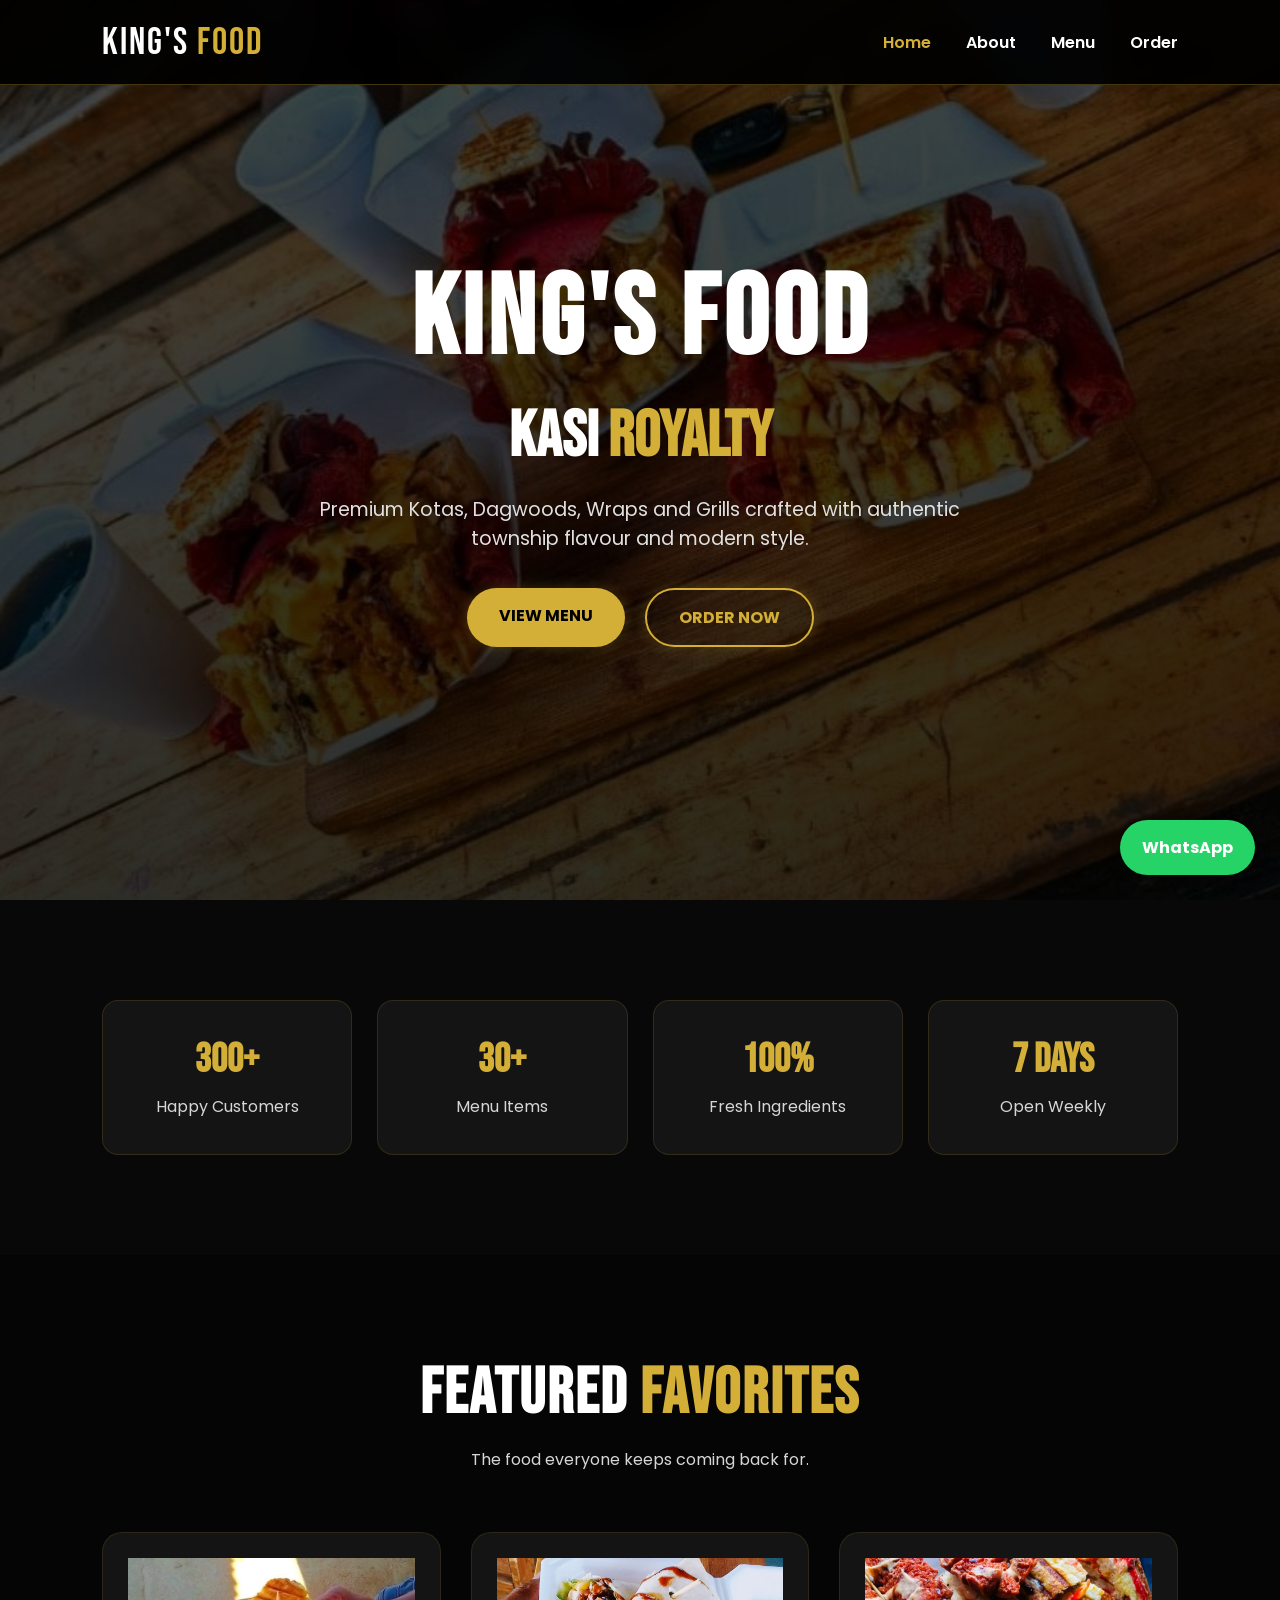
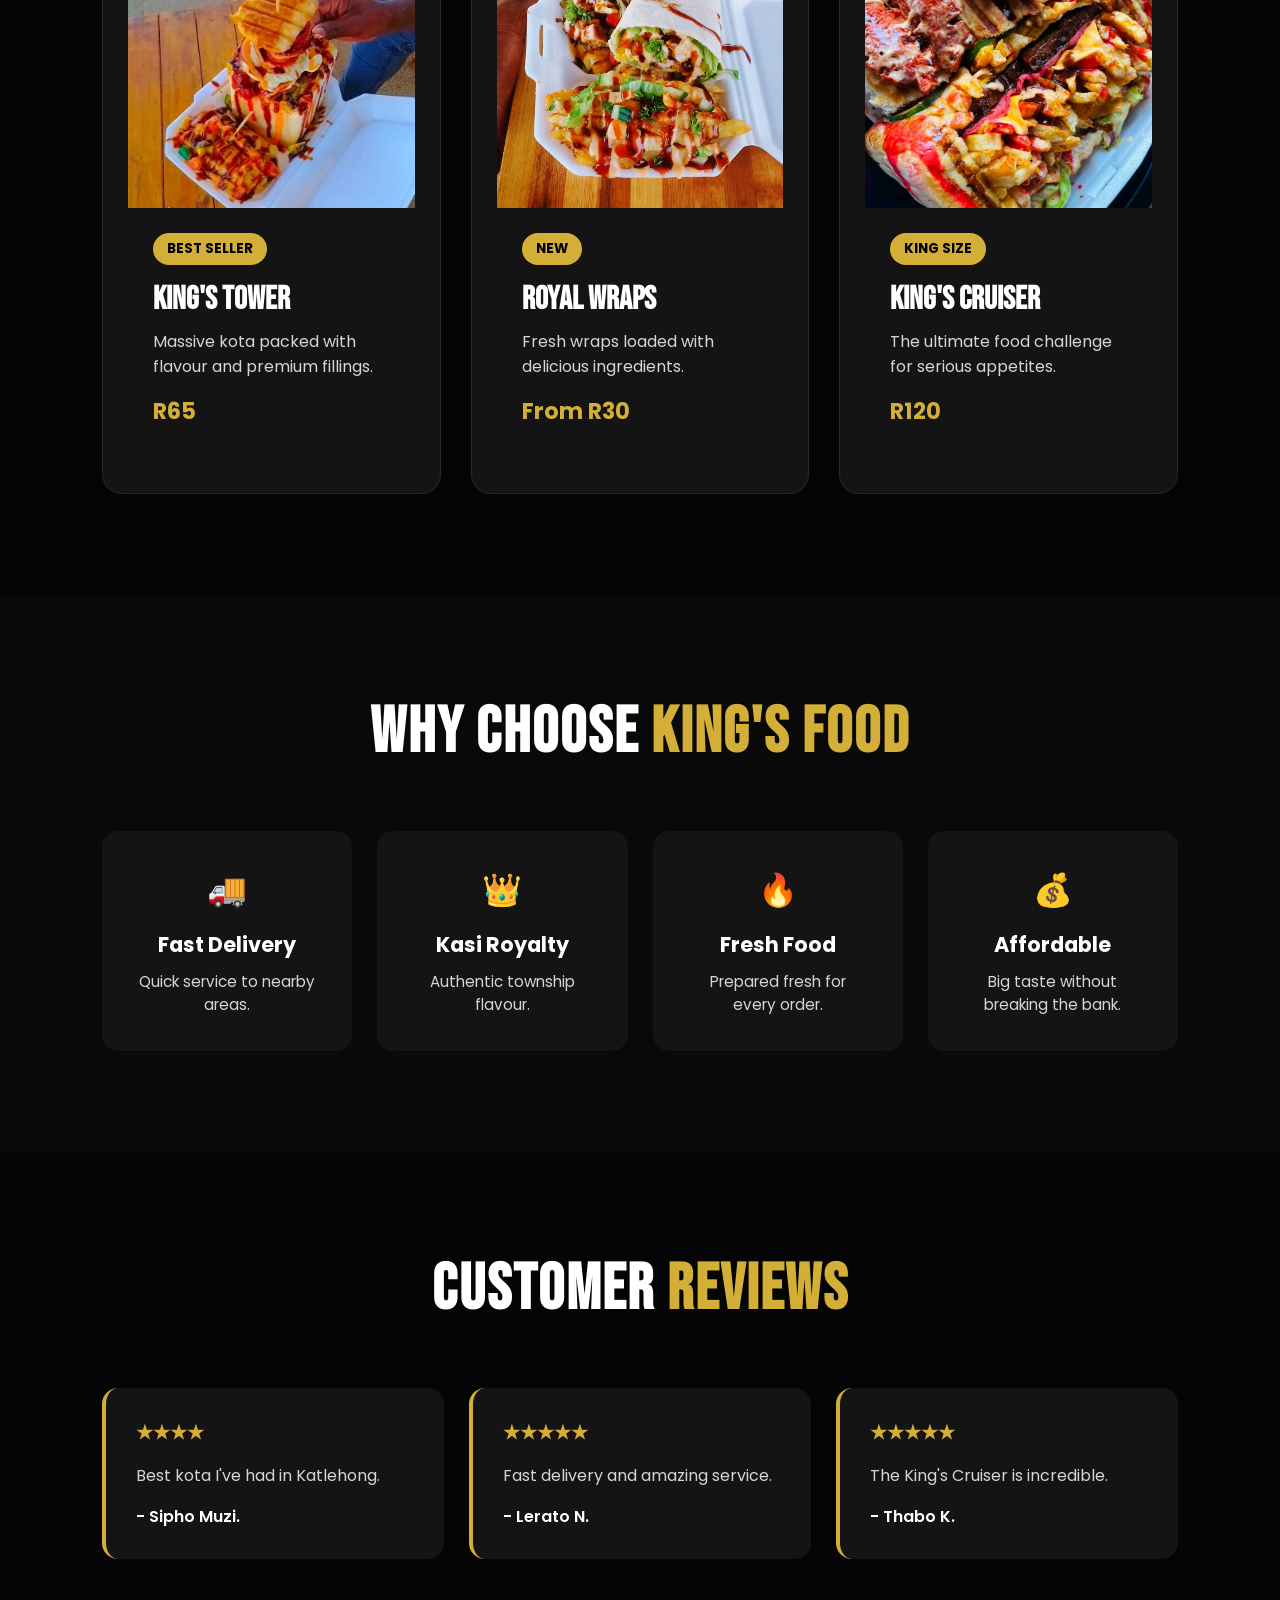
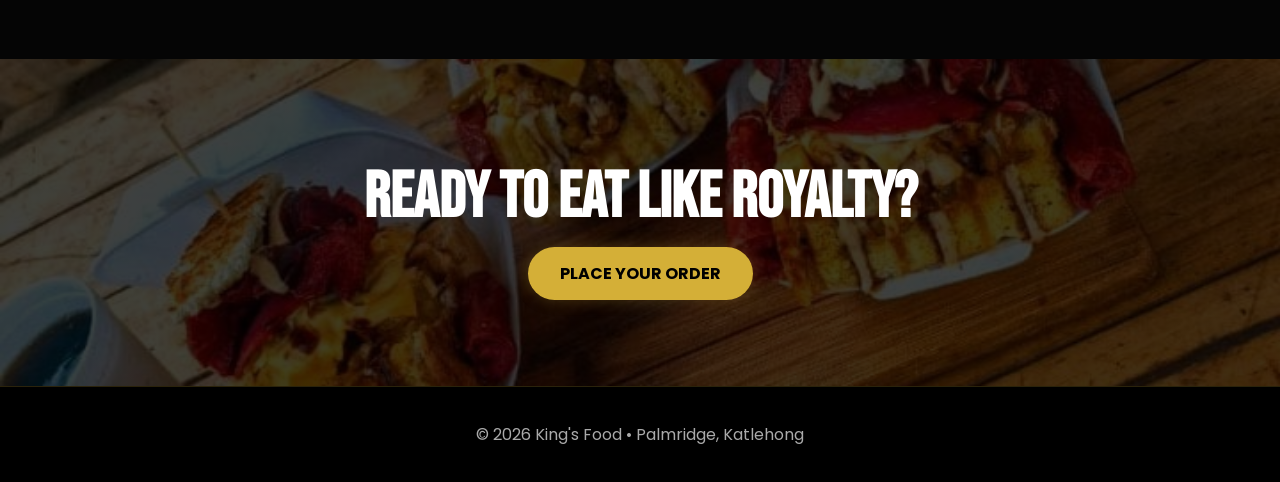
<file: index.html>
<!DOCTYPE html>
<html lang="en">
<head>
    <meta charset="UTF-8">
    <meta name="viewport" content="width=device-width, initial-scale=1.0">
    <title>King's Food | Kasi Royalty</title>

    <link rel="stylesheet" href="style.css">

    <link href="https://fonts.googleapis.com/css2?family=Bebas+Neue&family=Poppins:wght@300;400;500;600;700;800&display=swap" rel="stylesheet">

    <script src="script.js" defer></script>
</head>
<body>

<!-- ================= NAVIGATION ================= -->

<nav class="navbar">

    <a href="index.html" class="logo">
        KING'S <span>FOOD</span>
    </a>

    <div class="nav-links">
        <a href="index.html" class="active">Home</a>
        <a href="about.html">About</a>
        <a href="menu.html">Menu</a>
        <a href="order.html">Order</a>
    </div>

    <button class="hamburger" onclick="toggleMenu()">
        <span></span>
        <span></span>
        <span></span>
    </button>

</nav>

<!-- ================= MOBILE MENU ================= -->

<div class="mobile-menu">

    <a href="index.html">Home</a>
    <a href="about.html">About</a>
    <a href="menu.html">Menu</a>
    <a href="order.html">Order</a>

</div>

<!-- ================= HERO ================= -->

<header class="hero">

    <div class="hero-overlay"></div>

    <div class="hero-content">

        <h1>
            KING'S FOOD
        </h1>

        <h2>
            KASI <span>ROYALTY</span>
        </h2>

        <p>
            Premium Kotas, Dagwoods, Wraps and Grills
            crafted with authentic township flavour and modern style.
        </p>

        <div class="hero-buttons">

            <a href="menu.html" class="btn">
                VIEW MENU
            </a>

            <a href="order.html" class="btn secondary-btn">
                ORDER NOW
            </a>

        </div>

    </div>

</header>

<!-- ================= STATS ================= -->

<section class="stats">

    <div class="stat-card">
        <h3>300+</h3>
        <p>Happy Customers</p>
    </div>

    <div class="stat-card">
        <h3>30+</h3>
        <p>Menu Items</p>
    </div>

    <div class="stat-card">
        <h3>100%</h3>
        <p>Fresh Ingredients</p>
    </div>

    <div class="stat-card">
        <h3>7 Days</h3>
        <p>Open Weekly</p>
    </div>

</section>

<!-- ================= FEATURED ================= -->

<section class="featured">

    <div class="section-heading">

        <h2>
            Featured <span>Favorites</span>
        </h2>

        <p>
            The food everyone keeps coming back for.
        </p>

    </div>

    <div class="food-grid">

        <div class="food-card">

            <img src="cruiser 2.jpeg" alt="King's Tower">

            <div class="food-content">

                <span class="badge">
                    BEST SELLER
                </span>

                <h3>King's Tower</h3>

                <p>
                    Massive kota packed with flavour and premium fillings.
                </p>

                <h4>R65</h4>

            </div>

        </div>

        <div class="food-card">

            <img src="wraps.jpeg" alt="Wraps">

            <div class="food-content">

                <span class="badge">
                    NEW
                </span>

                <h3>Royal Wraps</h3>

                <p>
                    Fresh wraps loaded with delicious ingredients.
                </p>

                <h4>From R30</h4>

            </div>

        </div>

        <div class="food-card">

            <img src="cruiser.jpeg" alt="King's Cruiser">

            <div class="food-content">

                <span class="badge">
                    KING SIZE
                </span>

                <h3>King's Cruiser</h3>

                <p>
                    The ultimate food challenge for serious appetites.
                </p>

                <h4>R120</h4>

            </div>

        </div>

    </div>

</section>

<!-- ================= WHY US ================= -->

<section class="why-us">

    <div class="section-heading">

        <h2>
            Why Choose <span>King's Food</span>
        </h2>

    </div>

    <div class="reasons">

        <div class="reason-card">
            🚚
            <h3>Fast Delivery</h3>
            <p>Quick service to nearby areas.</p>
        </div>

        <div class="reason-card">
            👑
            <h3>Kasi Royalty</h3>
            <p>Authentic township flavour.</p>
        </div>

        <div class="reason-card">
            🔥
            <h3>Fresh Food</h3>
            <p>Prepared fresh for every order.</p>
        </div>

        <div class="reason-card">
            💰
            <h3>Affordable</h3>
            <p>Big taste without breaking the bank.</p>
        </div>

    </div>

</section>

<!-- ================= TESTIMONIALS ================= -->

<section class="testimonials">

    <div class="section-heading">

        <h2>
            Customer <span>Reviews</span>
        </h2>

    </div>

    <div class="review-grid">

        <div class="review-card">
            <h3>★★★★</h3>
            <p>
                Best kota I've had in Katlehong.
            </p>
            <span>- Sipho Muzi.</span>
        </div>

        <div class="review-card">
            <h3>★★★★★</h3>
            <p>
                Fast delivery and amazing service.
            </p>
            <span>- Lerato N.</span>
        </div>

        <div class="review-card">
            <h3>★★★★★</h3>
            <p>
                The King's Cruiser is incredible.
            </p>
            <span>- Thabo K.</span>
        </div>

    </div>

</section>

<!-- ================= CTA ================= -->

<section class="cta">

    <h2>
        Ready To Eat Like Royalty?
    </h2>

    <a href="order.html" class="btn">
        PLACE YOUR ORDER
    </a>

</section>

<!-- ================= WHATSAPP ================= -->

<a
href="https://wa.me/27790154354"
target="_blank"
class="whatsapp-btn">

    WhatsApp

</a>

<!-- ================= FOOTER ================= -->

<footer>

    <p>
        © 2026 King's Food • Palmridge, Katlehong
    </p>

</footer>

</body>
</html>
</file>
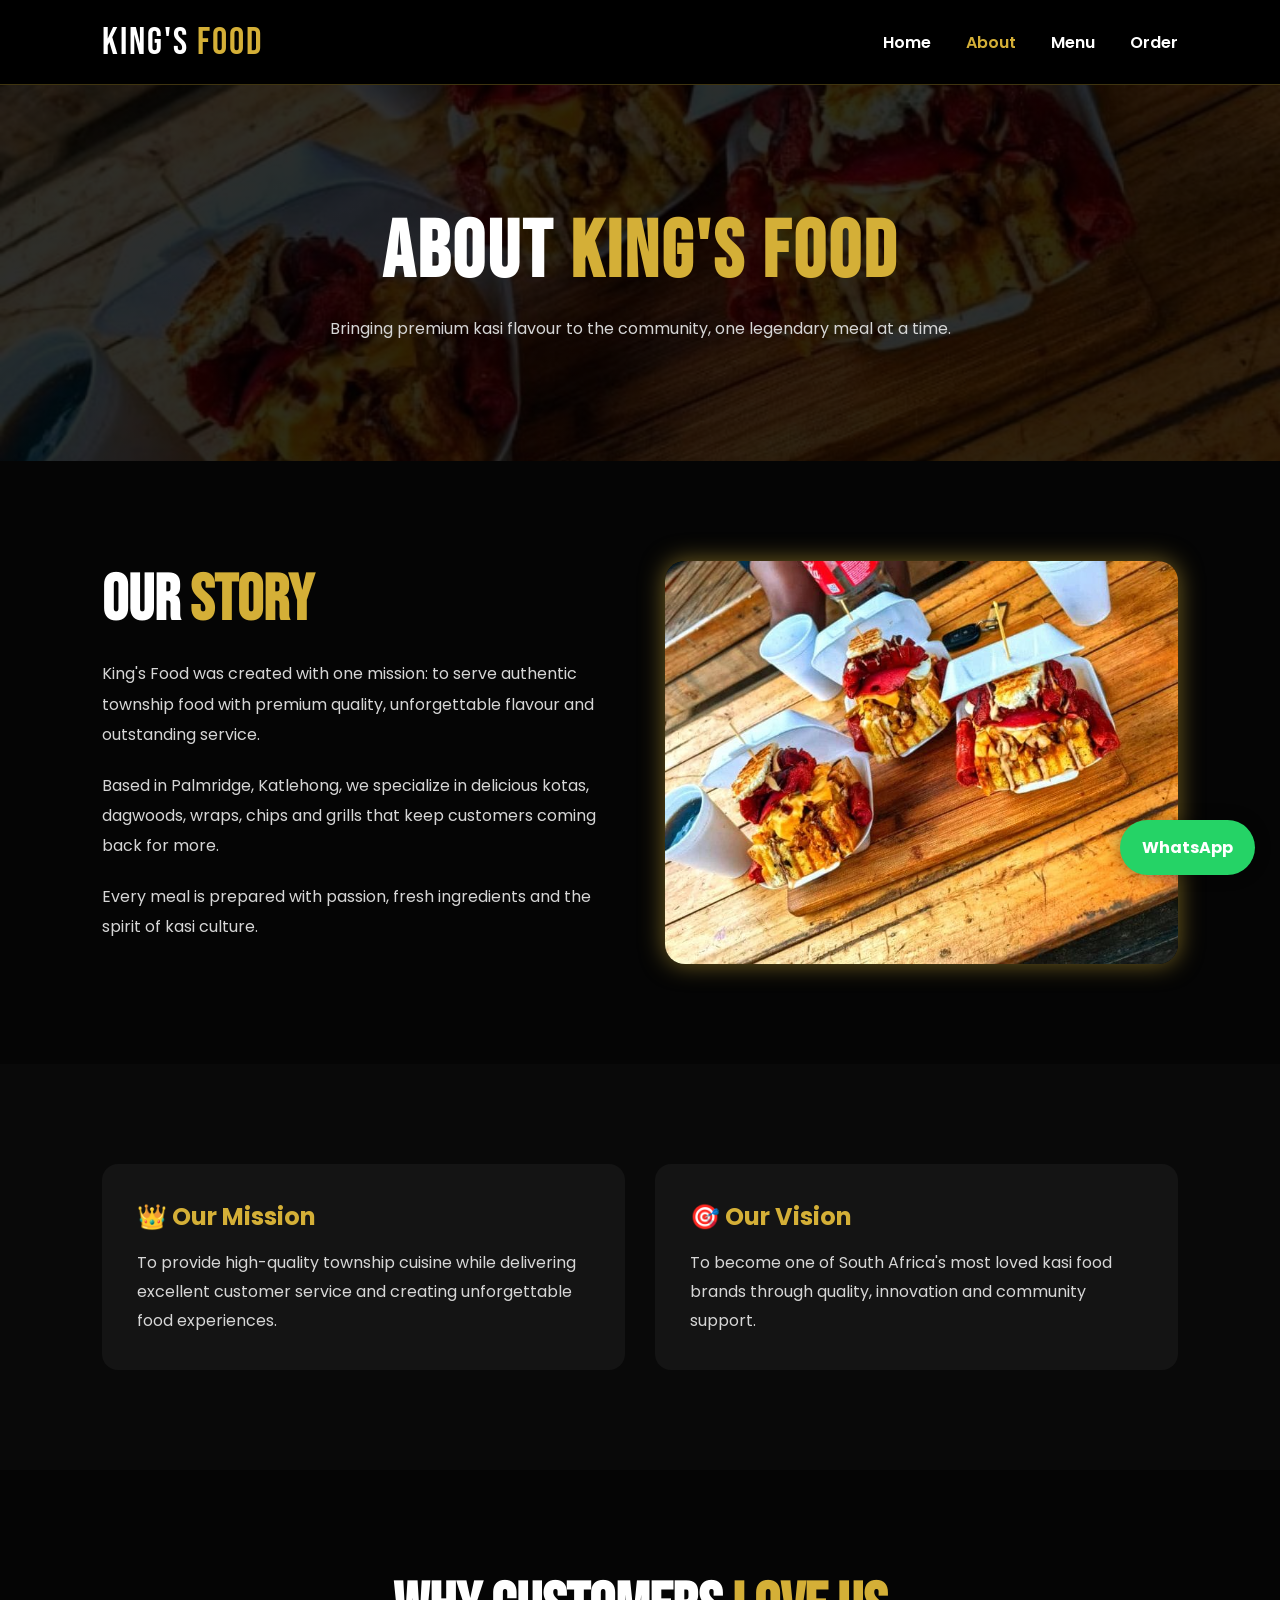
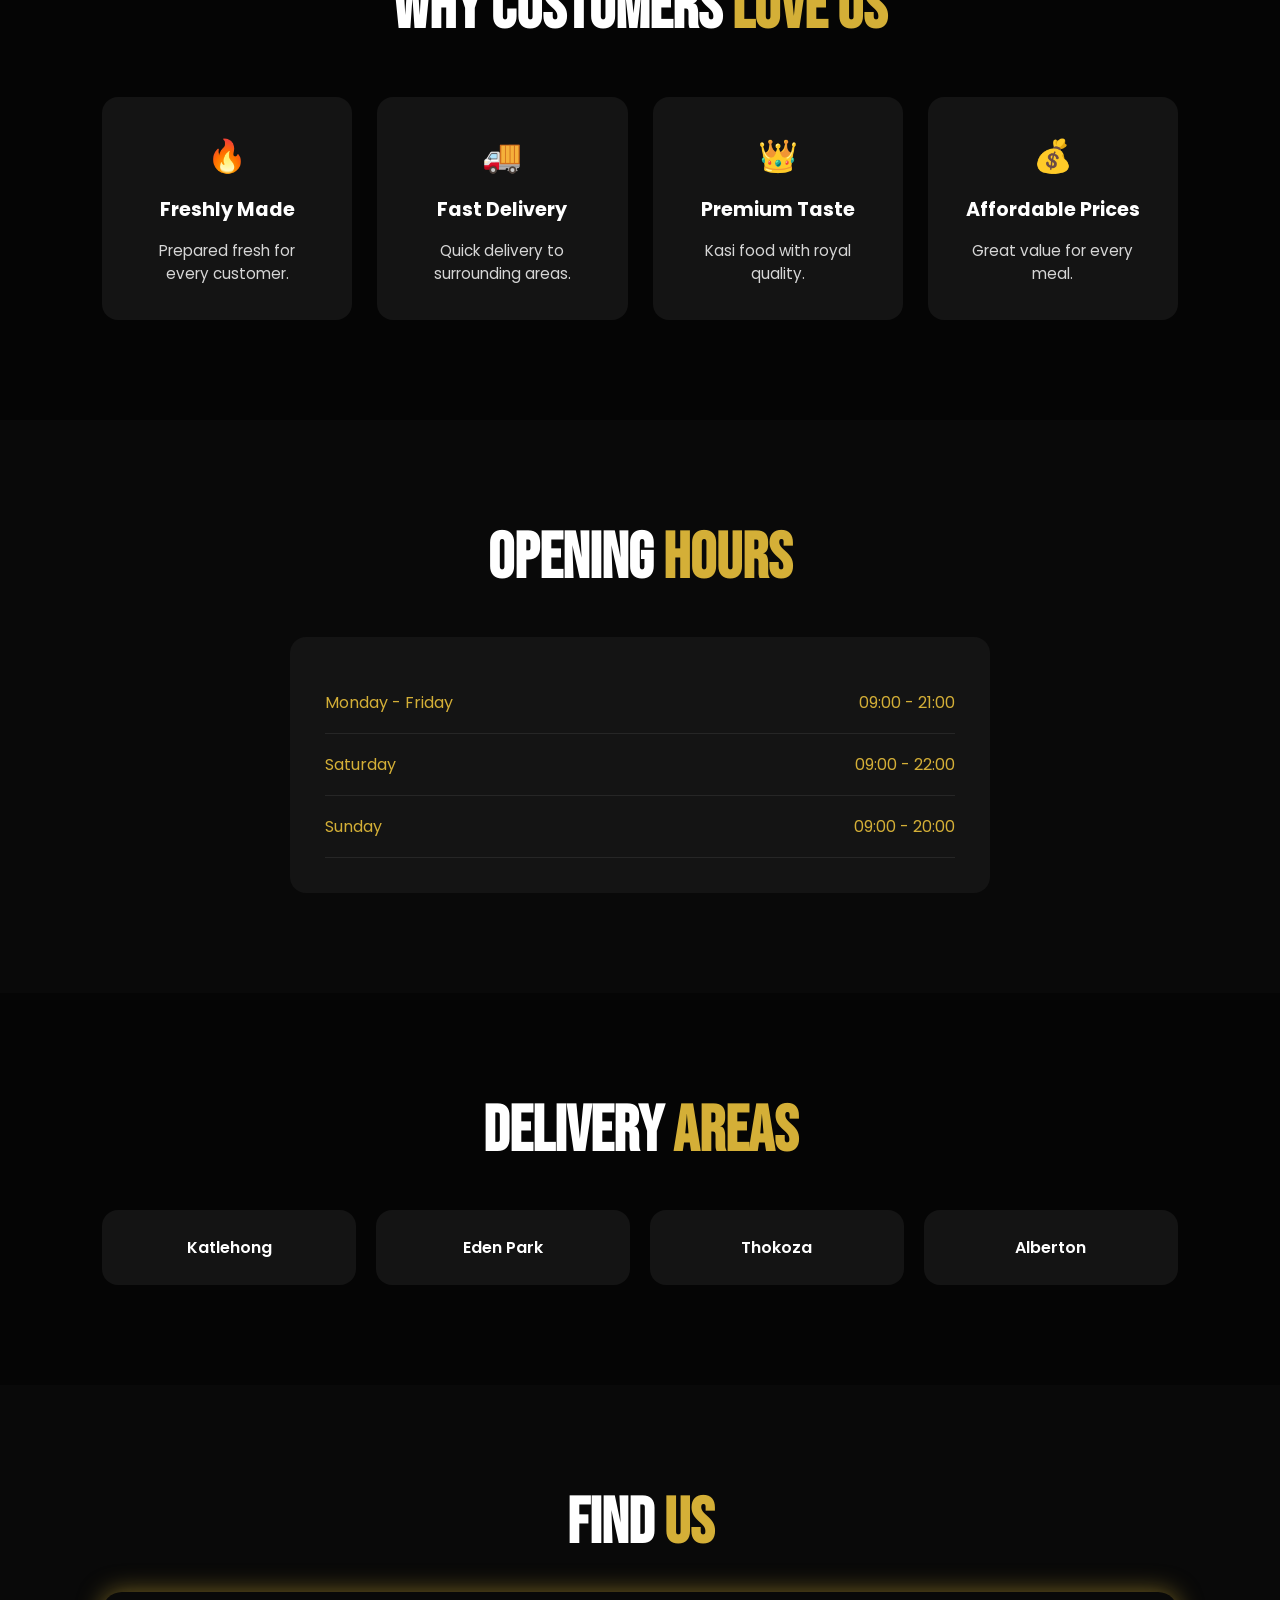
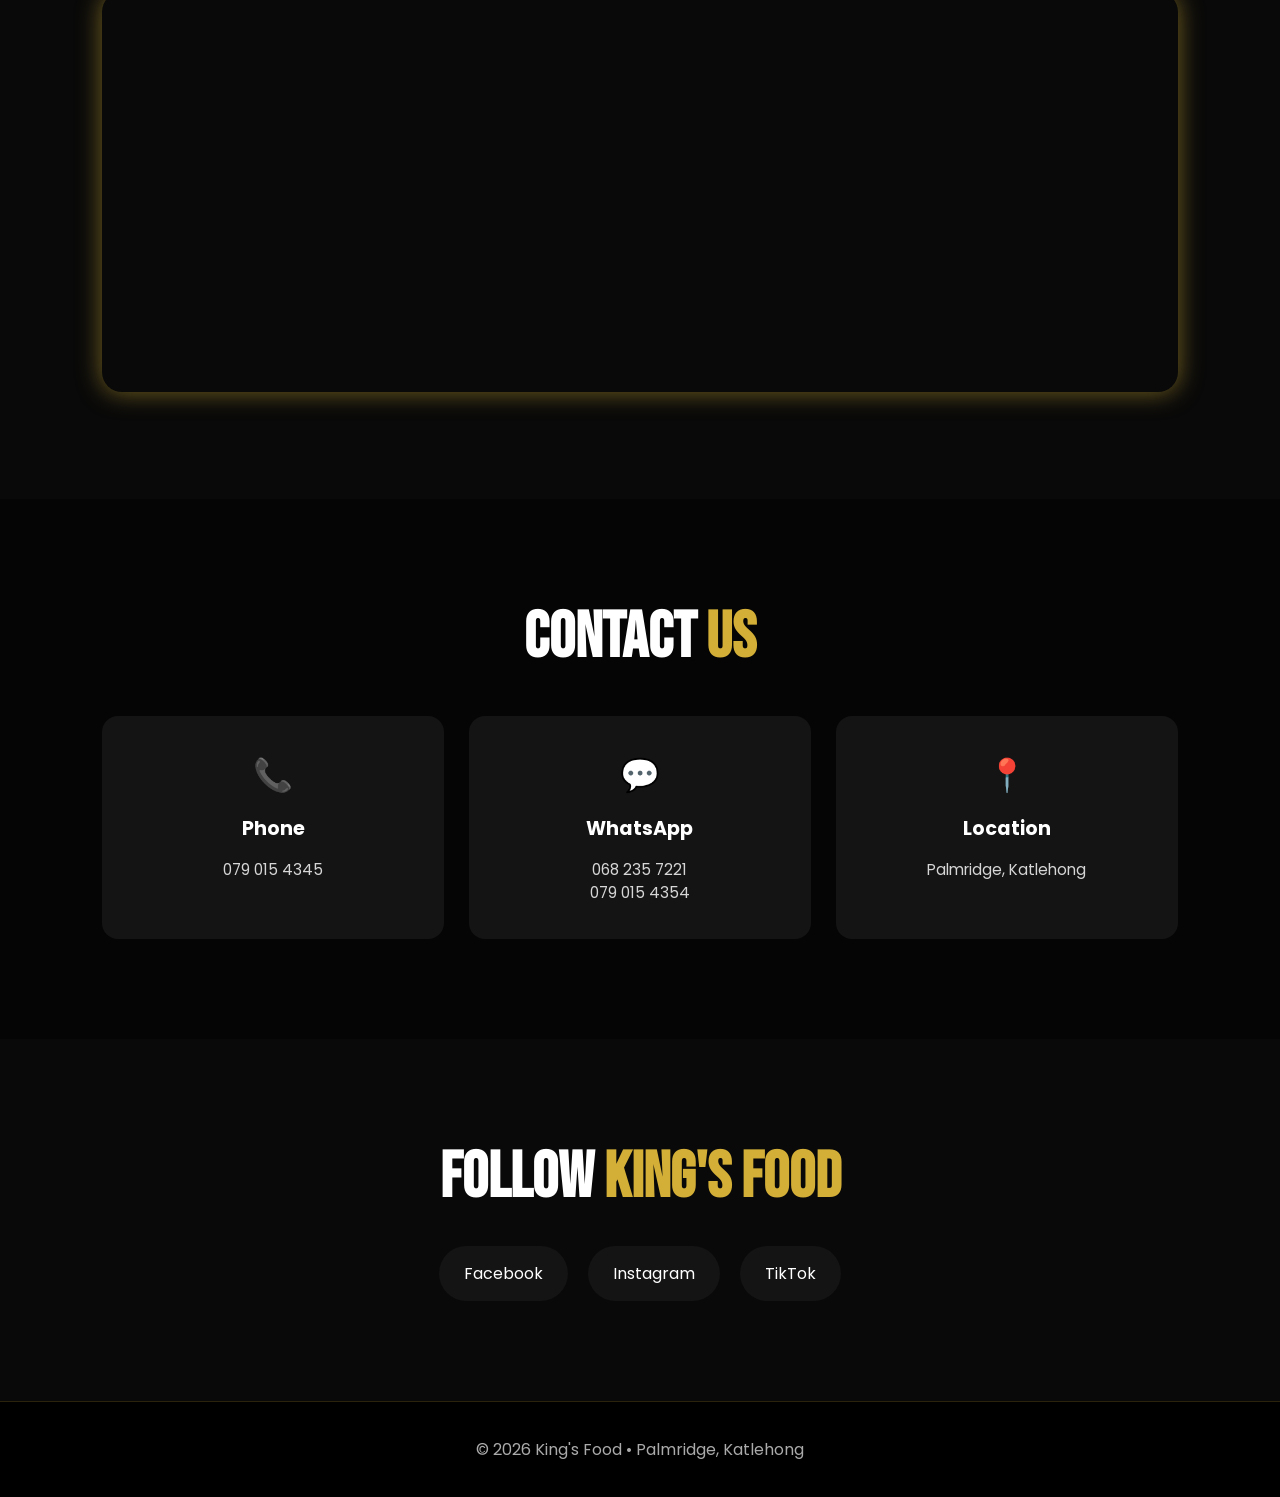
<file: about.html>
<!DOCTYPE html>
<html lang="en">
<head>
    <meta charset="UTF-8">
    <meta name="viewport" content="width=device-width, initial-scale=1.0">
    <title>About Us | King's Food</title>

    <link rel="stylesheet" href="style.css">

    <link href="https://fonts.googleapis.com/css2?family=Bebas+Neue&family=Poppins:wght@300;400;500;600;700;800&display=swap" rel="stylesheet">

    <script src="script.js" defer></script>
</head>
<body>

<!-- ================= NAVIGATION ================= -->

<nav class="navbar">

    <a href="index.html" class="logo">
        KING'S <span>FOOD</span>
    </a>

    <div class="nav-links">
        <a href="index.html">Home</a>
        <a href="about.html" class="active">About</a>
        <a href="menu.html">Menu</a>
        <a href="order.html">Order</a>
    </div>

    <button class="hamburger" onclick="toggleMenu()">
        <span></span>
        <span></span>
        <span></span>
    </button>

</nav>

<!-- ================= MOBILE MENU ================= -->

<div class="mobile-menu">

    <a href="index.html">Home</a>
    <a href="about.html">About</a>
    <a href="menu.html">Menu</a>
    <a href="order.html">Order</a>

</div>

<!-- ================= PAGE HERO ================= -->

<section class="page-hero">

    <div class="page-hero-content">

        <h1>
            ABOUT <span>KING'S FOOD</span>
        </h1>

        <p>
            Bringing premium kasi flavour to the community,
            one legendary meal at a time.
        </p>

    </div>

</section>

<!-- ================= STORY ================= -->

<section class="about-section">

    <div class="about-grid">

        <div class="about-text">

            <h2>
                Our <span>Story</span>
            </h2>

            <p>
                King's Food was created with one mission:
                to serve authentic township food with premium quality,
                unforgettable flavour and outstanding service.
            </p>

            <p>
                Based in Palmridge, Katlehong,
                we specialize in delicious kotas,
                dagwoods, wraps, chips and grills that keep customers
                coming back for more.
            </p>

            <p>
                Every meal is prepared with passion,
                fresh ingredients and the spirit of kasi culture.
            </p>

        </div>

        <div class="about-image">

            <img src="jj.jpg" alt="King's Food">

        </div>

    </div>

</section>

<!-- ================= MISSION ================= -->

<section class="mission-section">

    <div class="mission-card">

        <h2>👑 Our Mission</h2>

        <p>
            To provide high-quality township cuisine
            while delivering excellent customer service
            and creating unforgettable food experiences.
        </p>

    </div>

    <div class="mission-card">

        <h2>🎯 Our Vision</h2>

        <p>
            To become one of South Africa's most loved
            kasi food brands through quality, innovation
            and community support.
        </p>

    </div>

</section>

<!-- ================= WHY US ================= -->

<section class="why-about">

    <h2>
        Why Customers <span>Love Us</span>
    </h2>

    <div class="love-grid">

        <div class="love-card">
            🔥
            <h3>Freshly Made</h3>
            <p>Prepared fresh for every customer.</p>
        </div>

        <div class="love-card">
            🚚
            <h3>Fast Delivery</h3>
            <p>Quick delivery to surrounding areas.</p>
        </div>

        <div class="love-card">
            👑
            <h3>Premium Taste</h3>
            <p>Kasi food with royal quality.</p>
        </div>

        <div class="love-card">
            💰
            <h3>Affordable Prices</h3>
            <p>Great value for every meal.</p>
        </div>

    </div>

</section>

<!-- ================= HOURS ================= -->

<section class="hours-section">

    <h2>
        Opening <span>Hours</span>
    </h2>

    <div class="hours-card">

        <div class="hour-row">
            <span>Monday - Friday</span>
            <span>09:00 - 21:00</span>
        </div>

        <div class="hour-row">
            <span>Saturday</span>
            <span>09:00 - 22:00</span>
        </div>

        <div class="hour-row">
            <span>Sunday</span>
            <span>09:00 - 20:00</span>
        </div>

    </div>

</section>

<!-- ================= DELIVERY ================= -->

<section class="delivery-section">

    <h2>
        Delivery <span>Areas</span>
    </h2>

    <div class="delivery-grid">

        <div class="delivery-card">
            Katlehong
        </div>

        <div class="delivery-card">
            Eden Park
        </div>

        <div class="delivery-card">
            Thokoza
        </div>

        <div class="delivery-card">
            Alberton
        </div>

    </div>

</section>

<!-- ================= MAP ================= -->

<section class="map-section">

    <h2>
        Find <span>Us</span>
    </h2>

    <iframe
        src="https://maps.google.com/maps?q=Palmridge%20Katlehong&t=&z=13&ie=UTF8&iwloc=&output=embed"
        width="100%"
        height="400"
        loading="lazy">
    </iframe>

</section>

<!-- ================= CONTACT ================= -->

<section class="contact-section">

    <h2>
        Contact <span>Us</span>
    </h2>

    <div class="contact-grid">

        <div class="contact-card">
            📞
            <h3>Phone</h3>
            <p>079 015 4345</p>
        </div>

        <div class="contact-card">
            💬
            <h3>WhatsApp</h3>
            <p>068 235 7221</p>
            <p>079 015 4354</p>
        </div>

        <div class="contact-card">
            📍
            <h3>Location</h3>
            <p>Palmridge, Katlehong</p>
        </div>

    </div>

</section>

<!-- ================= SOCIALS ================= -->

<section class="social-section">

    <h2>
        Follow <span>King's Food</span>
    </h2>

    <div class="social-links">

        <a href="#">Facebook</a>
        <a href="#">Instagram</a>
        <a href="#">TikTok</a>

    </div>

</section>

<!-- ================= WHATSAPP ================= -->

<a
href="https://wa.me/27790154354"
target="_blank"
class="whatsapp-btn">

    WhatsApp

</a>

<!-- ================= FOOTER ================= -->

<footer>

    <p>
        © 2026 King's Food • Palmridge, Katlehong
    </p>

</footer>

</body>
</html>
</file>
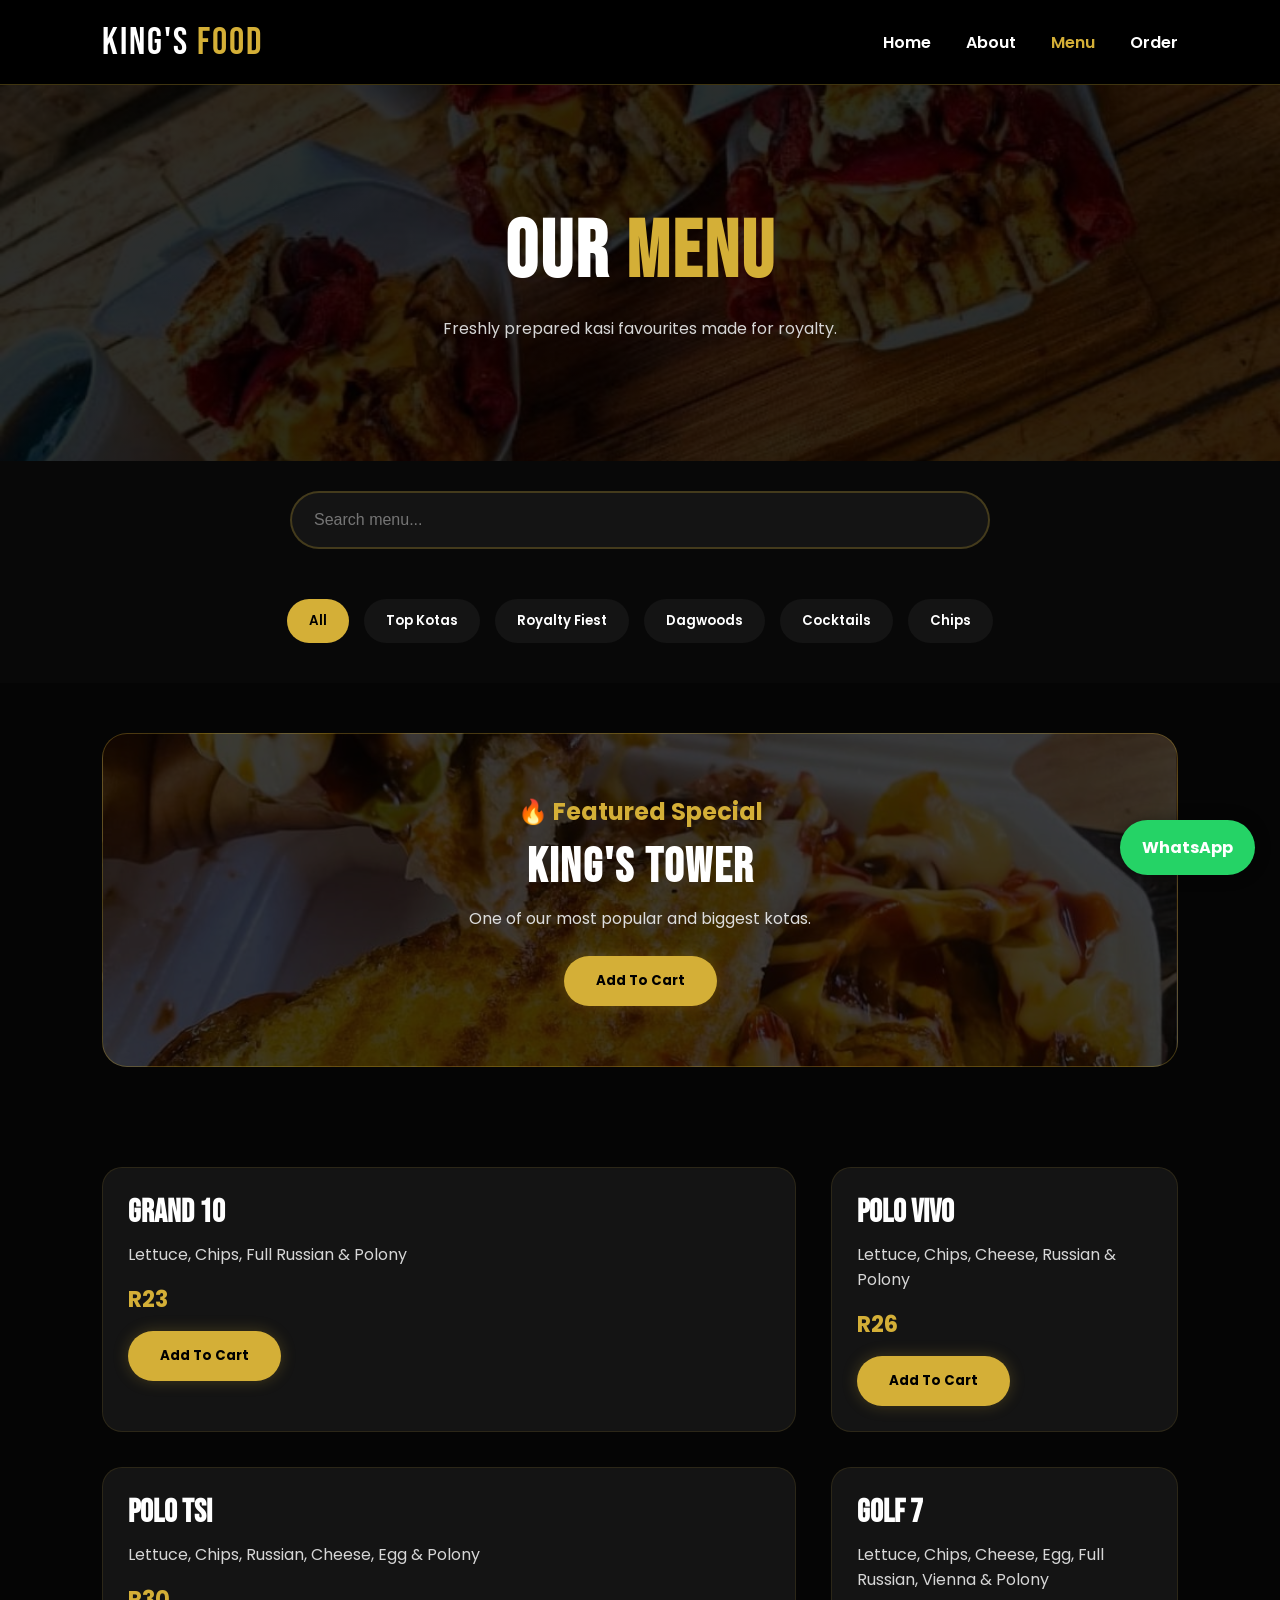
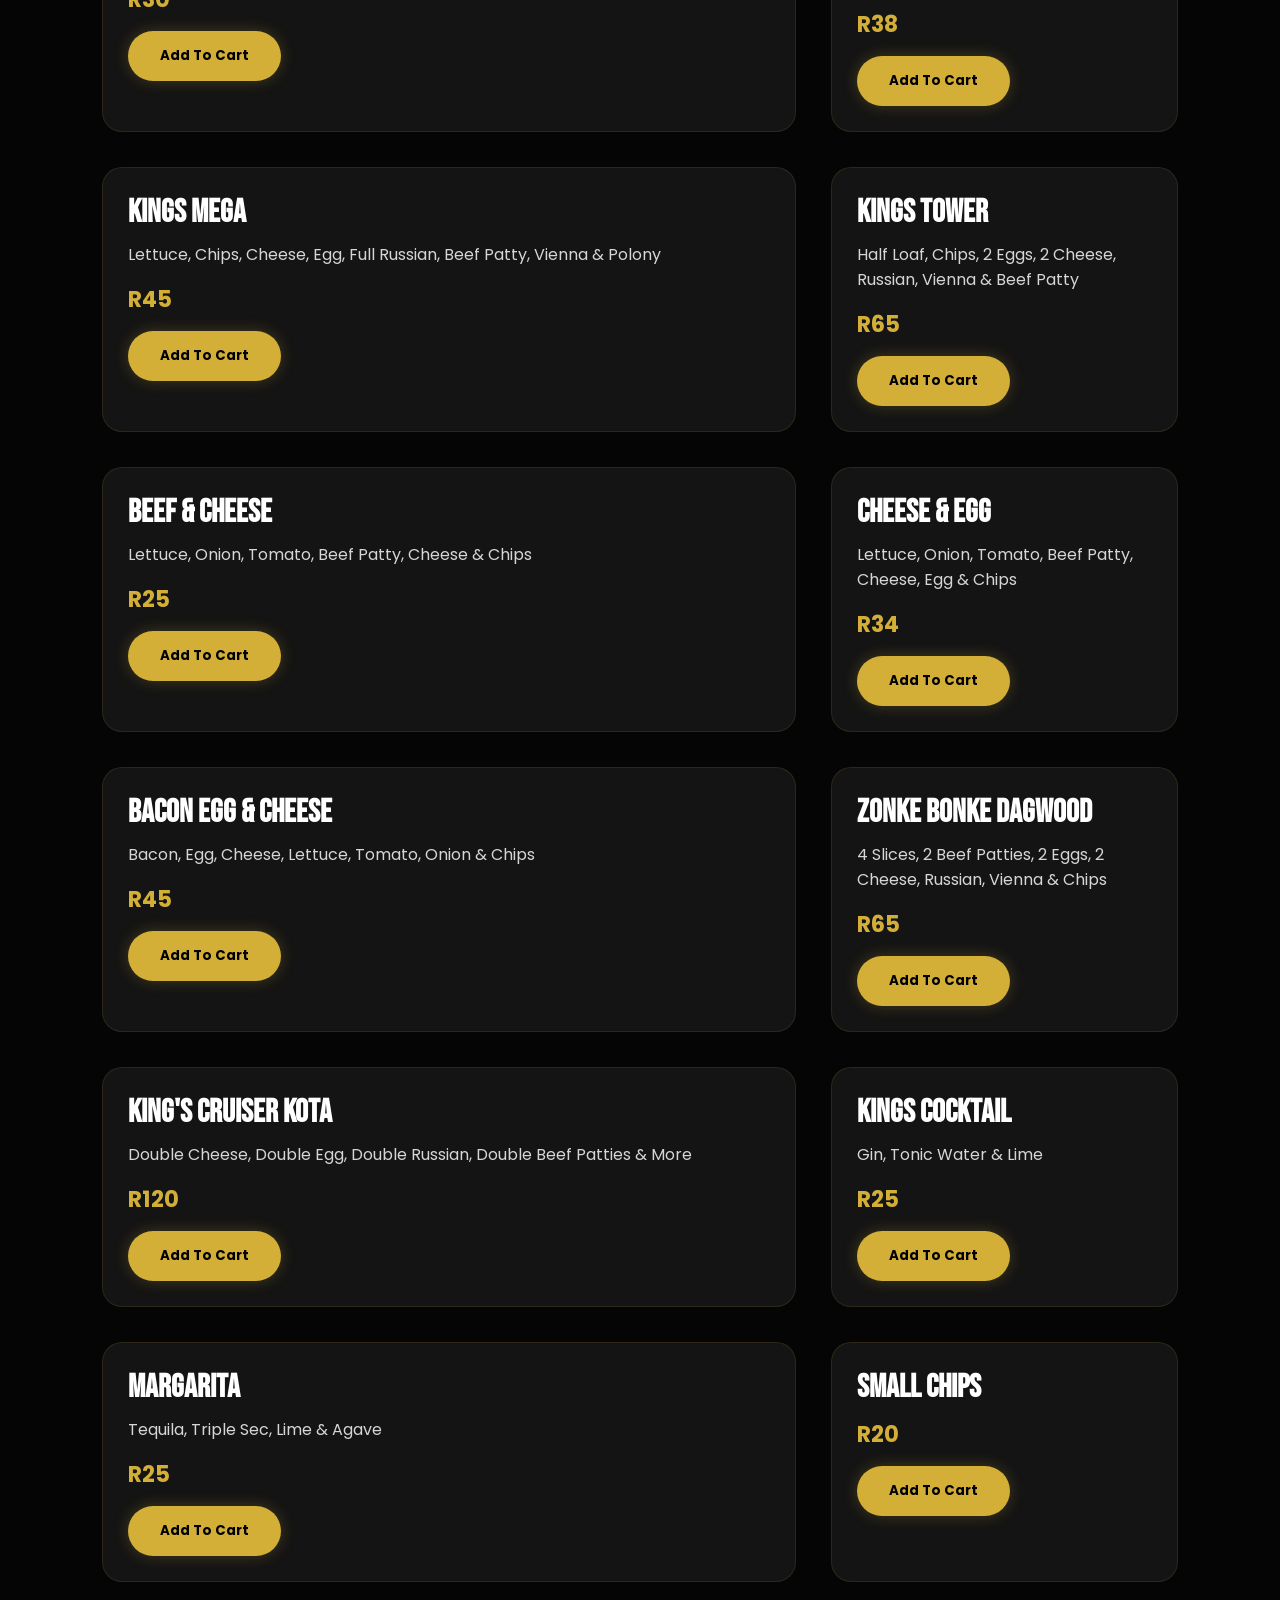
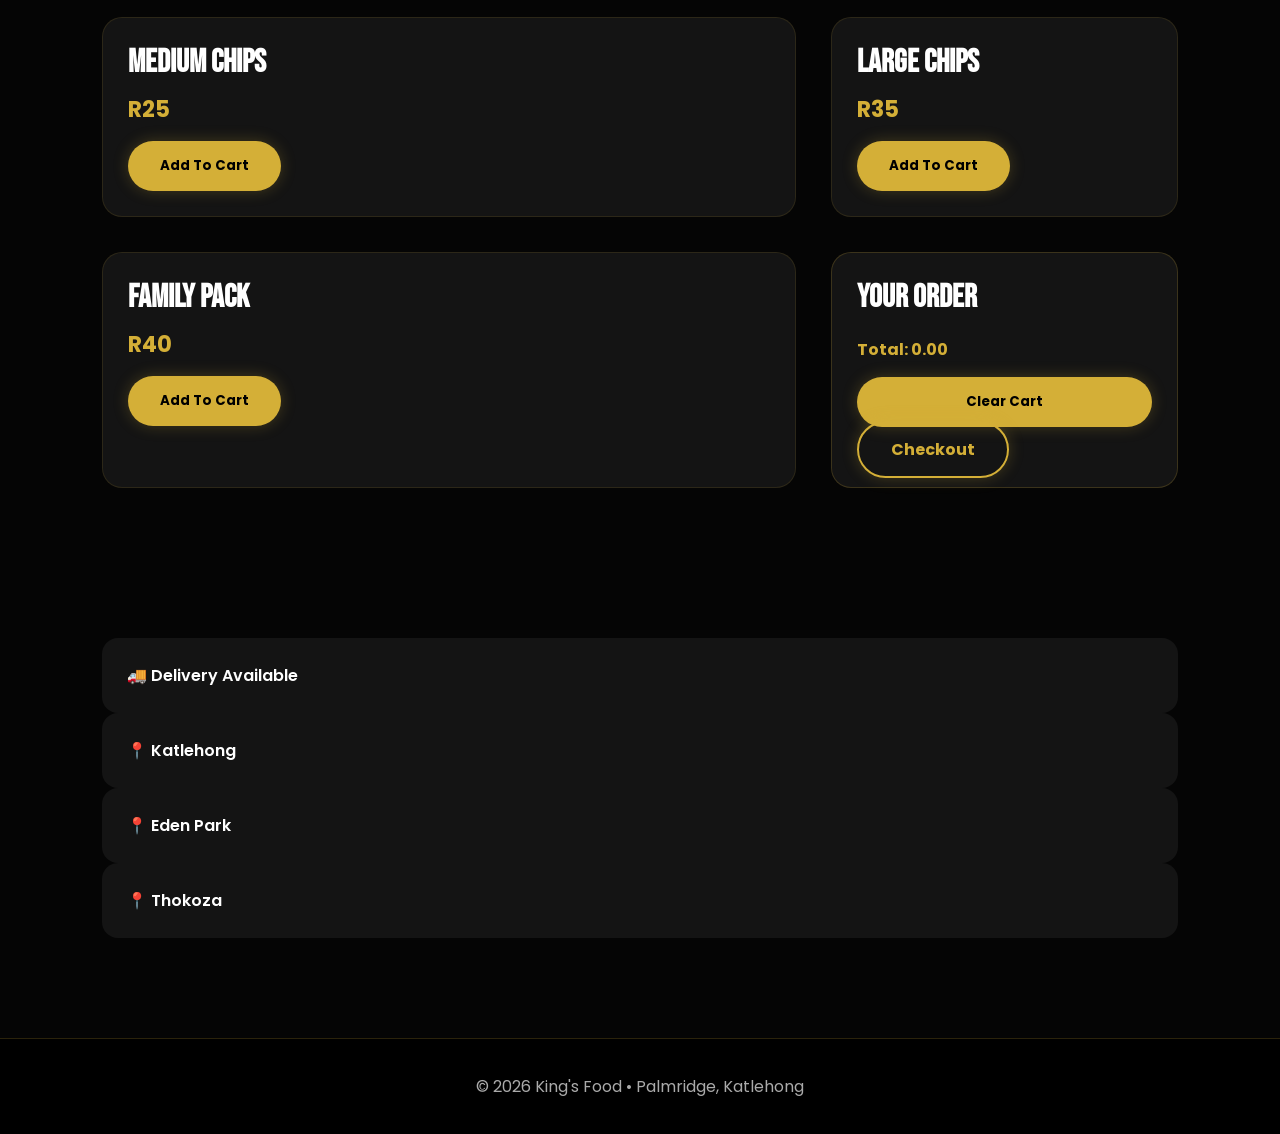
<file: menu.html>
<!DOCTYPE html>
<html lang="en">
<head>
<meta charset="UTF-8">
<meta name="viewport" content="width=device-width, initial-scale=1.0">

<title>Menu | King's Food</title>

<link rel="stylesheet" href="style.css">

<link href="https://fonts.googleapis.com/css2?family=Bebas+Neue&family=Poppins:wght@300;400;500;600;700;800&display=swap" rel="stylesheet">

<script src="script.js" defer></script>
</head>
<body>

<!-- NAVBAR -->

<nav class="navbar">

    <a href="index.html" class="logo">
        KING'S <span>FOOD</span>
    </a>

    <div class="nav-links">
        <a href="index.html">Home</a>
        <a href="about.html">About</a>
        <a href="menu.html" class="active">Menu</a>
        <a href="order.html">Order</a>
    </div>

    <button class="hamburger" onclick="toggleMenu()">
        <span></span>
        <span></span>
        <span></span>
    </button>

</nav>

<!-- MOBILE MENU -->

<div class="mobile-menu">

    <a href="index.html">Home</a>
    <a href="about.html">About</a>
    <a href="menu.html">Menu</a>
    <a href="order.html">Order</a>

</div>

<!-- PAGE HERO -->

<section class="page-hero">

    <div class="page-hero-content">

        <h1>OUR <span>MENU</span></h1>

        <p>
            Freshly prepared kasi favourites made for royalty.
        </p>

    </div>

</section>

<!-- SEARCH -->

<section class="menu-search-section">

    <input
        type="text"
        id="menuSearch"
        placeholder="Search menu..."
        onkeyup="searchMenu()">

</section>

<!-- FILTERS -->

<section class="menu-filters">

<button onclick="filterMenu('all',event)" class="filter-btn active-filter">
All
</button>

<button onclick="filterMenu('kota',event)" class="filter-btn">
Top Kotas
</button>

<button onclick="filterMenu('royalty',event)" class="filter-btn">
Royalty Fiest
</button>

<button onclick="filterMenu('dagwood',event)" class="filter-btn">
Dagwoods
</button>

<button onclick="filterMenu('cocktail',event)" class="filter-btn">
Cocktails
</button>

<button onclick="filterMenu('chips',event)" class="filter-btn">
Chips
</button>

</section>

<!-- FEATURED SPECIAL -->

<section class="special-banner">

    <div class="special-content">

        <h2>🔥 Featured Special</h2>

        <h3>King's Tower</h3>

        <p>
            One of our most popular and biggest kotas.
        </p>

        <button
            class="btn"
            onclick="addItem('Kings Tower',65)">
            Add To Cart
        </button>

    </div>

</section>

<!-- MENU SECTION -->

<section class="menu-container">

    <!-- FOOD GRID -->

  <div class="food-card kota">
    <h3>Grand 10</h3>
    <p>Lettuce, Chips, Full Russian & Polony</p>
    <h4>R23</h4>
    <button class="btn" onclick="addItem('Grand 10',23)">
        Add To Cart
    </button>
</div>

<div class="food-card kota">
    <h3>Polo Vivo</h3>
    <p>Lettuce, Chips, Cheese, Russian & Polony</p>
    <h4>R26</h4>
    <button class="btn" onclick="addItem('Polo Vivo',26)">
        Add To Cart
    </button>
</div>

<div class="food-card kota">
    <h3>Polo TSI</h3>
    <p>Lettuce, Chips, Russian, Cheese, Egg & Polony</p>
    <h4>R30</h4>
    <button class="btn" onclick="addItem('Polo TSI',30)">
        Add To Cart
    </button>
</div>

<div class="food-card royalty">
    <h3>Golf 7</h3>
    <p>Lettuce, Chips, Cheese, Egg, Full Russian, Vienna & Polony</p>
    <h4>R38</h4>
    <button class="btn" onclick="addItem('Golf 7',38)">
        Add To Cart
    </button>
</div>

<div class="food-card royalty">
    <h3>Kings Mega</h3>
    <p>Lettuce, Chips, Cheese, Egg, Full Russian, Beef Patty, Vienna & Polony</p>
    <h4>R45</h4>
    <button class="btn" onclick="addItem('Kings Mega',45)">
        Add To Cart
    </button>
</div>

<div class="food-card royalty">
    <h3>Kings Tower</h3>
    <p>Half Loaf, Chips, 2 Eggs, 2 Cheese, Russian, Vienna & Beef Patty</p>
    <h4>R65</h4>
    <button class="btn" onclick="addItem('Kings Tower',65)">
        Add To Cart
    </button>
</div>

<div class="food-card dagwood">
    <h3>Beef & Cheese</h3>
    <p>Lettuce, Onion, Tomato, Beef Patty, Cheese & Chips</p>
    <h4>R25</h4>
    <button class="btn" onclick="addItem('Beef & Cheese',25)">
        Add To Cart
    </button>
</div>

<div class="food-card dagwood">
    <h3>Cheese & Egg</h3>
    <p>Lettuce, Onion, Tomato, Beef Patty, Cheese, Egg & Chips</p>
    <h4>R34</h4>
    <button class="btn" onclick="addItem('Cheese & Egg',34)">
        Add To Cart
    </button>
</div>

<div class="food-card dagwood">
    <h3>Bacon Egg & Cheese</h3>
    <p>Bacon, Egg, Cheese, Lettuce, Tomato, Onion & Chips</p>
    <h4>R45</h4>
    <button class="btn" onclick="addItem('Bacon Egg & Cheese',45)">
        Add To Cart
    </button>
</div>

<div class="food-card dagwood">
    <h3>Zonke Bonke Dagwood</h3>
    <p>4 Slices, 2 Beef Patties, 2 Eggs, 2 Cheese, Russian, Vienna & Chips</p>
    <h4>R65</h4>
    <button class="btn" onclick="addItem('Zonke Bonke Dagwood',65)">
        Add To Cart
    </button>
</div>

<div class="food-card dagwood">
    <h3>King's Cruiser Kota</h3>
    <p>Double Cheese, Double Egg, Double Russian, Double Beef Patties & More</p>
    <h4>R120</h4>
    <button class="btn" onclick="addItem('Kings Cruiser Kota',120)">
        Add To Cart
    </button>
</div>

<div class="food-card cocktail">
    <h3>Kings Cocktail</h3>
    <p>Gin, Tonic Water & Lime</p>
    <h4>R25</h4>
    <button class="btn" onclick="addItem('Kings Cocktail',25)">
        Add To Cart
    </button>
</div>

<div class="food-card cocktail">
    <h3>Margarita</h3>
    <p>Tequila, Triple Sec, Lime & Agave</p>
    <h4>R25</h4>
    <button class="btn" onclick="addItem('Margarita',25)">
        Add To Cart
    </button>
</div>

        <!-- CHIPS -->

        <div class="food-card chips">

            <h3>Small Chips</h3>

            <h4>R20</h4>

            <button
                class="btn"
                onclick="addItem('Small Chips',20)">
                Add To Cart
            </button>

        </div>

        <div class="food-card chips">

            <h3>Medium Chips</h3>

            <h4>R25</h4>

            <button
                class="btn"
                onclick="addItem('Medium Chips',25)">
                Add To Cart
            </button>

        </div>

        <div class="food-card chips">

            <h3>Large Chips</h3>

            <h4>R35</h4>

            <button
                class="btn"
                onclick="addItem('Large Chips',35)">
                Add To Cart
            </button>

        </div>

        <div class="food-card chips">

            <h3>Family Pack</h3>

            <h4>R40</h4>

            <button
                class="btn"
                onclick="addItem('Family Pack',40)">
                Add To Cart
            </button>

        </div>

    </div>

    <!-- CART -->

    <aside class="modern-cart">

        <h2>Your Order</h2>

        <ul id="cartList" class="cart-list"></ul>

        <div class="cart-footer">

            <p>
                Total:
                <span id="total">0</span>
            </p>

            <button
                class="btn"
                onclick="clearCart()">
                Clear Cart
            </button>

            <a
                href="order.html"
                class="btn secondary-btn">
                Checkout
            </a>

        </div>

    </aside>

</section>

<!-- DELIVERY INFO -->

<section class="delivery-info">

    <div class="delivery-card">
        🚚 Delivery Available
    </div>

    <div class="delivery-card">
        📍 Katlehong
    </div>

    <div class="delivery-card">
        📍 Eden Park
    </div>

    <div class="delivery-card">
        📍 Thokoza
    </div>

</section>

<!-- WHATSAPP -->

<a
href="https://wa.me/27790154354"
target="_blank"
class="whatsapp-btn">

    WhatsApp

</a>

<!-- FOOTER -->

<footer>

    <p>
        © 2026 King's Food • Palmridge, Katlehong
    </p>

</footer>

</body>
</html>
</file>
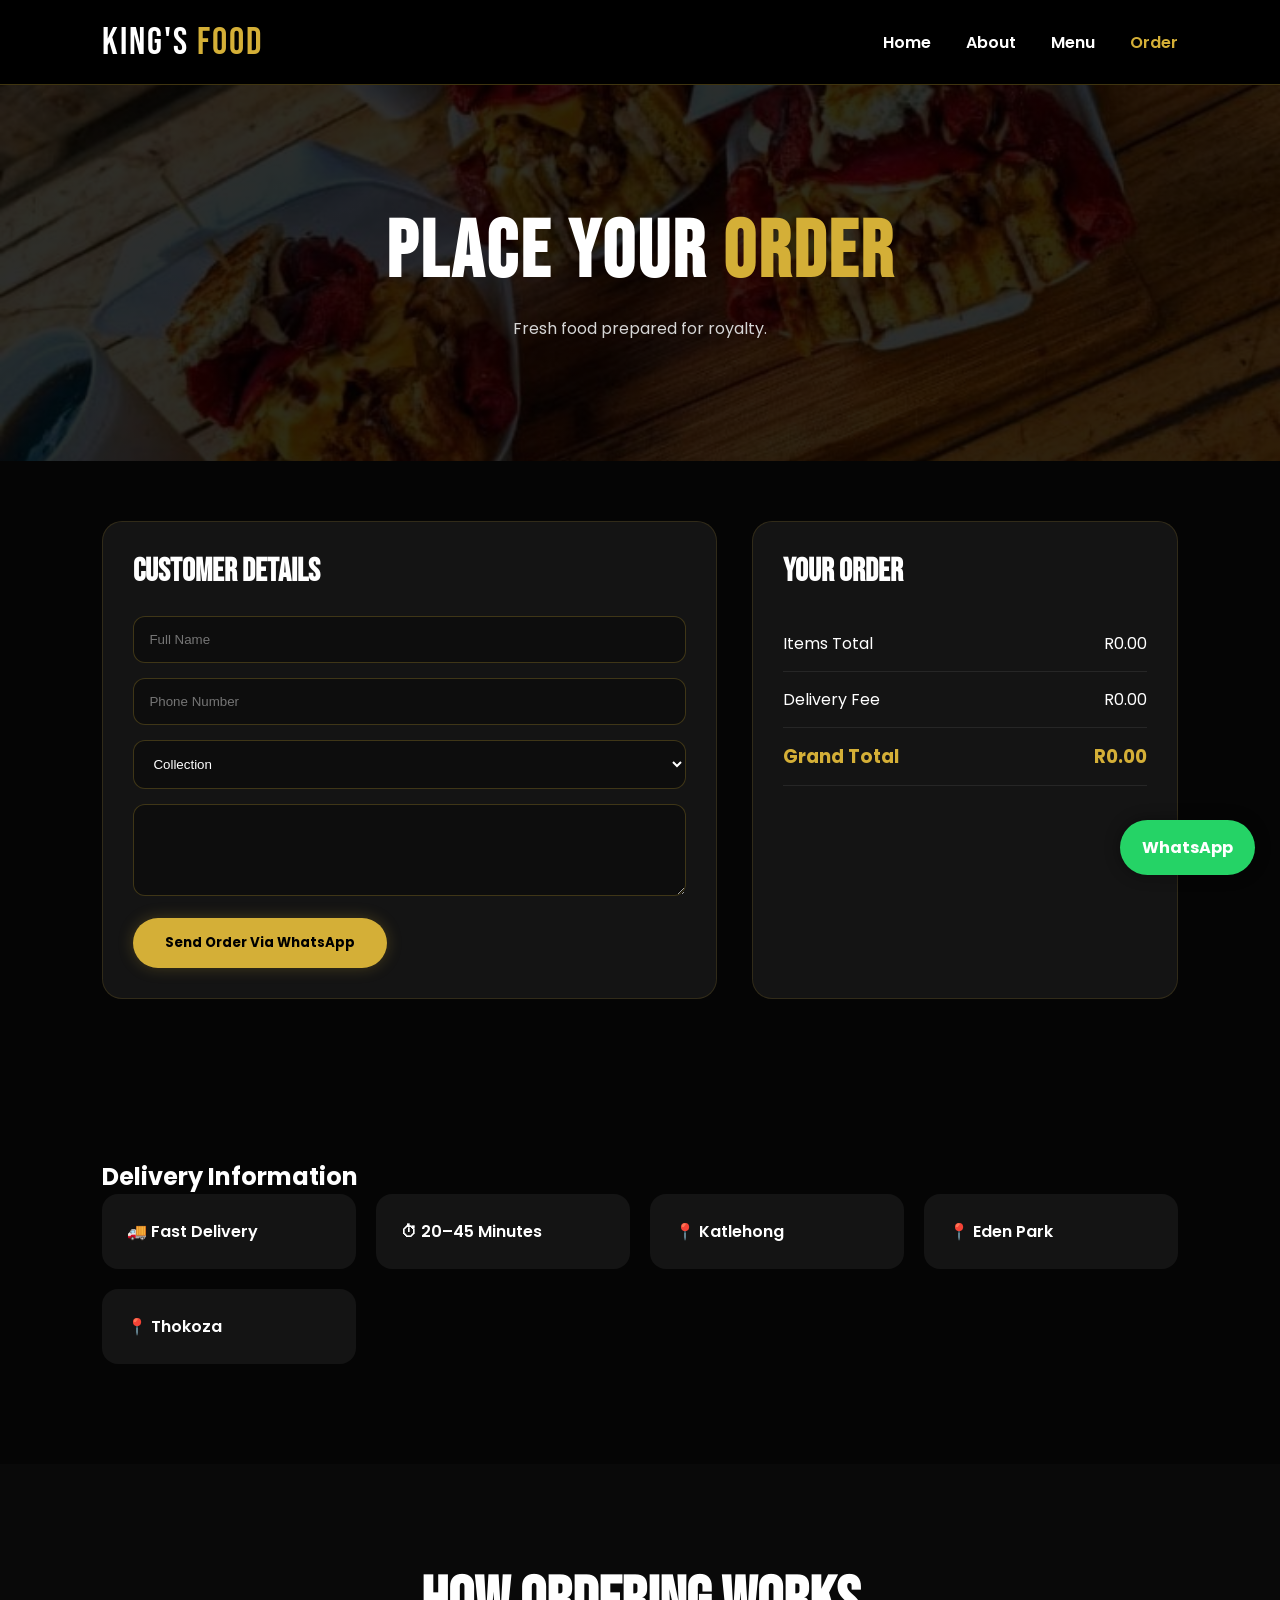
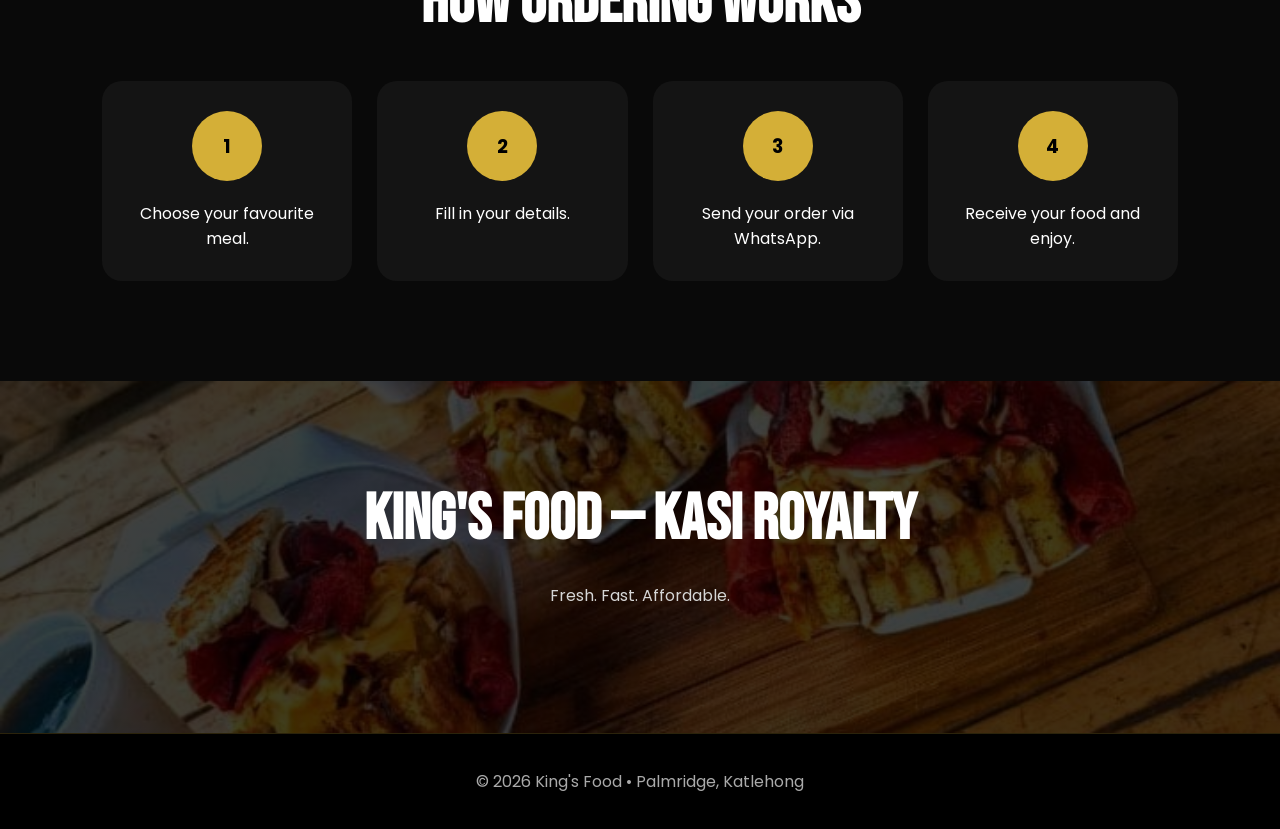
<file: order.html>
<!DOCTYPE html>
<html lang="en">
<head>
<meta charset="UTF-8">
<meta name="viewport" content="width=device-width, initial-scale=1.0">

<title>Order Now | King's Food</title>

<link rel="stylesheet" href="style.css">

<link href="https://fonts.googleapis.com/css2?family=Bebas+Neue&family=Poppins:wght@300;400;500;600;700;800&display=swap" rel="stylesheet">

<script src="script.js" defer></script>
</head>
<body>

<!-- ================= NAVBAR ================= -->

<nav class="navbar">

    <a href="index.html" class="logo">
        KING'S <span>FOOD</span>
    </a>

    <div class="nav-links">
        <a href="index.html">Home</a>
        <a href="about.html">About</a>
        <a href="menu.html">Menu</a>
        <a href="order.html" class="active">Order</a>
    </div>

    <button class="hamburger" onclick="toggleMenu()">
        <span></span>
        <span></span>
        <span></span>
    </button>

</nav>

<!-- ================= MOBILE MENU ================= -->

<div class="mobile-menu">

    <a href="index.html">Home</a>
    <a href="about.html">About</a>
    <a href="menu.html">Menu</a>
    <a href="order.html">Order</a>

</div>

<!-- ================= HERO ================= -->

<section class="page-hero">

    <div class="page-hero-content">

        <h1>
            PLACE YOUR <span>ORDER</span>
        </h1>

        <p>
            Fresh food prepared for royalty.
        </p>

    </div>

</section>

<!-- ================= ORDER CONTAINER ================= -->

<section class="checkout-container">

    <!-- CUSTOMER FORM -->

    <div class="checkout-form">

        <h2>
            Customer Details
        </h2>

        <input
            type="text"
            id="name"
            placeholder="Full Name">

        <input
            type="tel"
            id="phone"
            placeholder="Phone Number">

        <select
            id="orderType"
            onchange="handleOrderType(); updateDeliveryFee();">

            <option>
                Collection
            </option>

            <option>
                Delivery
            </option>

        </select>

        <!-- DELIVERY AREA -->

        <select
            id="area"
            onchange="updateDeliveryFee()"
            style="display:none">

            <option value="">
                Select Delivery Area
            </option>

            <option value="Katlehong">
                Katlehong
            </option>

            <option value="Eden Park">
                Eden Park
            </option>

            <option value="Thokoza">
                Thokoza
            </option>

            <option value="Other">
                Other
            </option>

        </select>

        <!-- ADDRESS -->

        <input
            type="text"
            id="address"
            placeholder="Delivery Address"
            style="display:none">

        <!-- NOTES -->

        <textarea
            id="notes"
            rows="4"
            placeholder="Additional Instructions (Optional)">
        </textarea>

        <!-- BUTTON -->

        <button
            class="btn"
            onclick="sendOrder()">

            Send Order Via WhatsApp

        </button>

    </div>

    <!-- ORDER SUMMARY -->

    <div class="checkout-summary">

        <h2>
            Your Order
        </h2>

        <ul
            id="cartListOrder"
            class="cart-list">
        </ul>

        <div class="summary-box">

            <div class="summary-row">

                <span>
                    Items Total
                </span>

                <span>
                    R<span id="totalOrder">0</span>
                </span>

            </div>

            <div class="summary-row">

                <span>
                    Delivery Fee
                </span>

                <span>
                    R<span id="deliveryFee">0</span>
                </span>

            </div>

            <div class="summary-row grand-total">

                <span>
                    Grand Total
                </span>

                <span>
                    R<span id="grandTotal">0</span>
                </span>

            </div>

        </div>

    </div>

</section>

<!-- ================= DELIVERY INFO ================= -->

<section class="delivery-section-v2">

    <h2>
        Delivery Information
    </h2>

    <div class="delivery-grid">

        <div class="delivery-card">
            🚚 Fast Delivery
        </div>

        <div class="delivery-card">
            ⏱ 20–45 Minutes
        </div>

        <div class="delivery-card">
            📍 Katlehong
        </div>

        <div class="delivery-card">
            📍 Eden Park
        </div>

        <div class="delivery-card">
            📍 Thokoza
        </div>

    </div>

</section>

<!-- ================= ORDER STEPS ================= -->

<section class="order-steps">

    <h2>
        How Ordering Works
    </h2>

    <div class="steps-grid">

        <div class="step-card">

            <h3>1</h3>

            <p>
                Choose your favourite meal.
            </p>

        </div>

        <div class="step-card">

            <h3>2</h3>

            <p>
                Fill in your details.
            </p>

        </div>

        <div class="step-card">

            <h3>3</h3>

            <p>
                Send your order via WhatsApp.
            </p>

        </div>

        <div class="step-card">

            <h3>4</h3>

            <p>
                Receive your food and enjoy.
            </p>

        </div>

    </div>

</section>

<!-- ================= CTA ================= -->

<section class="cta">

    <h2>
        King's Food — Kasi Royalty
    </h2>

    <p>
        Fresh. Fast. Affordable.
    </p>

</section>

<!-- ================= FLOATING WHATSAPP ================= -->

<a
href="https://wa.me/27790154354"
target="_blank"
class="whatsapp-btn">

    WhatsApp

</a>

<!-- ================= FOOTER ================= -->

<footer>

    <p>
        © 2026 King's Food • Palmridge, Katlehong
    </p>

</footer>

</body>
</html>
</file>
<file: style.css>
/* ===================================================
   KING'S FOOD V2
   FOUNDATION / NAVBAR / HERO
=================================================== */

/* GOOGLE FONTS */
@import url('https://fonts.googleapis.com/css2?family=Bebas+Neue&family=Poppins:wght@300;400;500;600;700;800&display=swap');

/* ===================================================
   VARIABLES
=================================================== */

:root{

    --gold:#d4af37;
    --gold-light:#f5d76e;
    --black:#050505;
    --dark:#101010;
    --card:#141414;
    --white:#ffffff;
    --text:#d6d6d6;

    --shadow:
    0 0 15px rgba(212,175,55,.25);

    --shadow-hover:
    0 0 25px rgba(212,175,55,.55);

    --radius:16px;

}

/* ===================================================
   RESET
=================================================== */

*{
    margin:0;
    padding:0;
    box-sizing:border-box;
}

html{
    scroll-behavior:smooth;
}

body{

    background:var(--black);

    color:var(--white);

    font-family:'Poppins',sans-serif;

    overflow-x:hidden;

}

img{
    width:100%;
    display:block;
}

a{
    text-decoration:none;
    color:inherit;
}

ul{
    list-style:none;
}

button{
    cursor:pointer;
    font-family:inherit;
}

section{
    padding:100px 8%;
}

/* ===================================================
   CUSTOM SCROLLBAR
=================================================== */

::-webkit-scrollbar{
    width:10px;
}

::-webkit-scrollbar-track{
    background:#000;
}

::-webkit-scrollbar-thumb{
    background:var(--gold);
    border-radius:50px;
}

/* ===================================================
   GLOBAL TITLES
=================================================== */

.section-heading{

    text-align:center;

    margin-bottom:60px;

}

.section-heading h2{

    font-family:'Bebas Neue',sans-serif;

    font-size:4rem;

    letter-spacing:2px;

    margin-bottom:15px;

}

.section-heading span{

    color:var(--gold);

}

.section-heading p{

    color:var(--text);

    max-width:700px;

    margin:auto;

}

/* ===================================================
   NAVBAR
=================================================== */

.navbar{

    position:fixed;

    top:0;
    left:0;

    width:100%;

    height:85px;

    background:rgba(0,0,0,.92);

    backdrop-filter:blur(12px);

    display:flex;

    justify-content:space-between;

    align-items:center;

    padding:0 8%;

    z-index:9999;

    border-bottom:1px solid rgba(212,175,55,.3);

}

.logo{

    font-family:'Bebas Neue';

    font-size:2.4rem;

    letter-spacing:2px;

}

.logo span{

    color:var(--gold);

}

.nav-links{

    display:flex;

    gap:35px;

}

.nav-links a{

    position:relative;

    font-weight:600;

    transition:.3s;

}

.nav-links a:hover{

    color:var(--gold);

}

.nav-links a.active{

    color:var(--gold);

}

.nav-links a::after{

    content:"";

    position:absolute;

    bottom:-6px;
    left:0;

    width:0;

    height:2px;

    background:var(--gold);

    transition:.3s;

}

.nav-links a:hover::after{

    width:100%;

}

/* ===================================================
   HAMBURGER
=================================================== */

.hamburger{

    display:none;

    flex-direction:column;

    gap:6px;

    background:none;

    border:none;

}

.hamburger span{

    width:28px;

    height:3px;

    background:var(--gold);

    border-radius:20px;

}

/* ===================================================
   MOBILE MENU
=================================================== */

.mobile-menu{

    position:fixed;

    top:85px;

    right:-100%;

    width:280px;

    height:100vh;

    background:#000;

    padding:40px;

    display:flex;

    flex-direction:column;

    gap:20px;

    transition:.4s;

    z-index:999;

    border-left:1px solid var(--gold);

}

.mobile-menu.active{

    right:0;

}

.mobile-menu a{

    font-size:1.1rem;

    font-weight:600;

}

.mobile-menu a:hover{

    color:var(--gold);

}

/* ===================================================
   HERO SECTION
=================================================== */

.hero{

    min-height:100vh;

    position:relative;

    display:flex;

    justify-content:center;

    align-items:center;

    text-align:center;

    background:
    linear-gradient(
    rgba(0,0,0,.72),
    rgba(0,0,0,.82)
    ),
    url("jj.jpg");

    background-size:cover;

    background-position:center;

    background-attachment:fixed;

}

.hero-overlay{

    position:absolute;

    inset:0;

}

.hero-content{

    position:relative;

    z-index:2;

    max-width:900px;

}

.hero-content h1{

    font-family:'Bebas Neue';

    font-size:7rem;

    letter-spacing:4px;

    margin-bottom:10px;

    animation:fadeUp 1s ease;

}

.hero-content h2{

    font-family:'Bebas Neue';

    font-size:4rem;

    margin-bottom:20px;

    animation:fadeUp 1.2s ease;

}

.hero-content h2 span{

    color:var(--gold);

}

.hero-content p{

    max-width:700px;

    margin:auto;

    color:#e0e0e0;

    font-size:1.2rem;

    margin-bottom:35px;

    animation:fadeUp 1.4s ease;

}

.hero-buttons{

    display:flex;

    justify-content:center;

    gap:20px;

    flex-wrap:wrap;

}

/* ===================================================
   BUTTONS
=================================================== */

.btn{

    background:var(--gold);

    color:#000;

    border:none;

    padding:15px 32px;

    border-radius:50px;

    font-weight:700;

    transition:.35s;

    box-shadow:var(--shadow);

}

.btn:hover{

    transform:translateY(-4px);

    box-shadow:var(--shadow-hover);

}

.secondary-btn{

    background:transparent;

    color:var(--gold);

    border:2px solid var(--gold);

}

.secondary-btn:hover{

    background:var(--gold);

    color:#000;

}

/* ===================================================
   PAGE HERO
=================================================== */

.page-hero{

    margin-top:85px;

    padding:120px 8%;

    text-align:center;

    background:
    linear-gradient(
    rgba(0,0,0,.82),
    rgba(0,0,0,.82)
    ),
    url("jj.jpg");

    background-size:cover;

    background-position:center;

}

.page-hero h1{

    font-family:'Bebas Neue';

    font-size:5rem;

    letter-spacing:3px;

}

.page-hero span{

    color:var(--gold);

}

.page-hero p{

    margin-top:15px;

    color:var(--text);

}

/* ===================================================
   ANIMATIONS
=================================================== */

@keyframes fadeUp{

    from{
        opacity:0;
        transform:translateY(40px);
    }

    to{
        opacity:1;
        transform:translateY(0);
    }

}
/* ===================================================
   STATS SECTION
=================================================== */

.stats{

    display:grid;

    grid-template-columns:repeat(4,1fr);

    gap:25px;

    background:#080808;

}

.stat-card{

    background:var(--card);

    padding:35px;

    text-align:center;

    border-radius:var(--radius);

    border:1px solid rgba(212,175,55,.15);

    transition:.35s;

}

.stat-card:hover{

    transform:translateY(-8px);

    box-shadow:var(--shadow-hover);

}

.stat-card h3{

    font-size:2.5rem;

    color:var(--gold);

    margin-bottom:10px;

    font-family:'Bebas Neue';

}

.stat-card p{

    color:var(--text);

}

/* ===================================================
   FEATURED FOODS
=================================================== */

.featured{

    background:#050505;

}

.food-grid{

    display:grid;

    grid-template-columns:repeat(auto-fit,minmax(300px,1fr));

    gap:30px;

}

.food-card{

    background:var(--card);

    border-radius:20px;

    overflow:hidden;

    transition:.35s;

    border:1px solid rgba(212,175,55,.15);

}

.food-card:hover{

    transform:translateY(-10px);

    box-shadow:var(--shadow-hover);

}

.food-card img{

    height:250px;

    object-fit:cover;

}

.food-content{

    padding:25px;

}

.food-content h3{

    font-family:'Bebas Neue';

    font-size:2rem;

    margin-bottom:10px;

}

.food-content p{

    color:var(--text);

    margin-bottom:15px;

}

.food-content h4{

    color:var(--gold);

    font-size:1.3rem;

}

.badge{

    display:inline-block;

    background:var(--gold);

    color:#000;

    font-weight:700;

    padding:6px 14px;

    border-radius:50px;

    margin-bottom:15px;

    font-size:.85rem;

}

/* ===================================================
   WHY CHOOSE US
=================================================== */

.why-us{

    background:#090909;

}

.reasons{

    display:grid;

    grid-template-columns:repeat(auto-fit,minmax(220px,1fr));

    gap:25px;

}

.reason-card{

    background:var(--card);

    padding:35px;

    border-radius:var(--radius);

    text-align:center;

    transition:.35s;

    font-size:2rem;

}

.reason-card:hover{

    transform:translateY(-8px);

    box-shadow:var(--shadow-hover);

}

.reason-card h3{

    margin-top:15px;

    margin-bottom:10px;

    font-size:1.3rem;

}

.reason-card p{

    color:var(--text);

    font-size:.95rem;

}

/* ===================================================
   TESTIMONIALS
=================================================== */

.testimonials{

    background:#050505;

}

.review-grid{

    display:grid;

    grid-template-columns:repeat(auto-fit,minmax(280px,1fr));

    gap:25px;

}

.review-card{

    background:var(--card);

    padding:30px;

    border-radius:var(--radius);

    border-left:4px solid var(--gold);

    transition:.35s;

}

.review-card:hover{

    transform:translateY(-6px);

    box-shadow:var(--shadow-hover);

}

.review-card h3{

    color:var(--gold);

    margin-bottom:15px;

}

.review-card p{

    color:var(--text);

    margin-bottom:15px;

    line-height:1.7;

}

.review-card span{

    font-weight:600;

}

/* ===================================================
   CALL TO ACTION
=================================================== */

.cta{

    text-align:center;

    background:
    linear-gradient(
    rgba(0,0,0,.75),
    rgba(0,0,0,.75)
    ),
    url("jj.jpg");

    background-size:cover;

    background-position:center;

}

.cta h2{

    font-family:'Bebas Neue';

    font-size:4rem;

    margin-bottom:25px;

}

.cta p{

    color:var(--text);

    margin-bottom:25px;

}

/* ===================================================
   ABOUT SECTION
=================================================== */

.about-section{

    background:#050505;

}

.about-grid{

    display:grid;

    grid-template-columns:1fr 1fr;

    gap:50px;

    align-items:center;

}

.about-text h2{

    font-family:'Bebas Neue';

    font-size:4rem;

    margin-bottom:20px;

}

.about-text span{

    color:var(--gold);

}

.about-text p{

    color:var(--text);

    margin-bottom:20px;

    line-height:1.9;

}

.about-image img{

    border-radius:20px;

    box-shadow:var(--shadow-hover);

}

/* ===================================================
   MISSION & VISION
=================================================== */

.mission-section{

    display:grid;

    grid-template-columns:repeat(2,1fr);

    gap:30px;

    background:#090909;

}

.mission-card{

    background:var(--card);

    padding:35px;

    border-radius:var(--radius);

    transition:.35s;

}

.mission-card:hover{

    transform:translateY(-8px);

    box-shadow:var(--shadow-hover);

}

.mission-card h2{

    margin-bottom:15px;

    color:var(--gold);

}

.mission-card p{

    color:var(--text);

    line-height:1.8;

}

/* ===================================================
   WHY CUSTOMERS LOVE US
=================================================== */

.why-about{

    background:#050505;

}

.why-about h2{

    text-align:center;

    font-family:'Bebas Neue';

    font-size:4rem;

    margin-bottom:50px;

}

.why-about span{

    color:var(--gold);

}

.love-grid{

    display:grid;

    grid-template-columns:repeat(auto-fit,minmax(220px,1fr));

    gap:25px;

}

.love-card{

    background:var(--card);

    text-align:center;

    padding:35px;

    border-radius:var(--radius);

    transition:.35s;

    font-size:2rem;

}

.love-card:hover{

    transform:translateY(-8px);

    box-shadow:var(--shadow-hover);

}

.love-card h3{

    margin:15px 0;

    font-size:1.2rem;

}

.love-card p{

    color:var(--text);

    font-size:.95rem;

}

/* ===================================================
   HOURS SECTION
=================================================== */

.hours-section{

    background:#090909;

    text-align:center;

}

.hours-section h2{

    font-family:'Bebas Neue';

    font-size:4rem;

    margin-bottom:40px;

}

.hours-section span{

    color:var(--gold);

}

.hours-card{

    max-width:700px;

    margin:auto;

    background:var(--card);

    padding:35px;

    border-radius:var(--radius);

}

.hour-row{

    display:flex;

    justify-content:space-between;

    padding:18px 0;

    border-bottom:1px solid rgba(255,255,255,.08);

}

/* ===================================================
   DELIVERY SECTION
=================================================== */

.delivery-section{

    background:#050505;

    text-align:center;

}

.delivery-section h2{

    font-family:'Bebas Neue';

    font-size:4rem;

    margin-bottom:40px;

}

.delivery-section span{

    color:var(--gold);

}

.delivery-grid{

    display:grid;

    grid-template-columns:repeat(auto-fit,minmax(200px,1fr));

    gap:20px;

}

.delivery-card{

    background:var(--card);

    padding:25px;

    border-radius:var(--radius);

    transition:.35s;

    font-weight:600;

}

.delivery-card:hover{

    transform:translateY(-8px);

    box-shadow:var(--shadow-hover);

}

/* ===================================================
   MAP SECTION
=================================================== */

.map-section{

    background:#090909;

    text-align:center;

}

.map-section h2{

    font-family:'Bebas Neue';

    font-size:4rem;

    margin-bottom:30px;

}

.map-section span{

    color:var(--gold);

}

.map-section iframe{

    border:none;

    border-radius:20px;

    box-shadow:var(--shadow-hover);

}

/* ===================================================
   CONTACT SECTION
=================================================== */

.contact-section{

    background:#050505;

    text-align:center;

}

.contact-section h2{

    font-family:'Bebas Neue';

    font-size:4rem;

    margin-bottom:40px;

}

.contact-section span{

    color:var(--gold);

}

.contact-grid{

    display:grid;

    grid-template-columns:repeat(auto-fit,minmax(250px,1fr));

    gap:25px;

}

.contact-card{

    background:var(--card);

    padding:35px;

    border-radius:var(--radius);

    transition:.35s;

    font-size:2rem;

}

.contact-card:hover{

    transform:translateY(-8px);

    box-shadow:var(--shadow-hover);

}

.contact-card h3{

    margin:15px 0;

    font-size:1.2rem;

}

.contact-card p{

    color:var(--text);

    font-size:.95rem;

}

/* ===================================================
   SOCIAL LINKS
=================================================== */

.social-section{

    text-align:center;

    background:#090909;

}

.social-section h2{

    font-family:'Bebas Neue';

    font-size:4rem;

    margin-bottom:30px;

}

.social-section span{

    color:var(--gold);

}

.social-links{

    display:flex;

    justify-content:center;

    gap:20px;

    flex-wrap:wrap;

}

.social-links a{

    background:var(--card);

    padding:15px 25px;

    border-radius:50px;

    transition:.35s;

}

.social-links a:hover{

    background:var(--gold);

    color:#000;

}
/* ===================================================
   MENU PAGE
=================================================== */

.menu-search-section{
    padding:30px 8%;
    background:#080808;
}

#menuSearch{
    width:100%;
    max-width:700px;
    display:block;
    margin:auto;
    padding:18px 22px;
    background:var(--card);
    border:2px solid rgba(212,175,55,.25);
    border-radius:50px;
    color:white;
    font-size:1rem;
}

#menuSearch:focus{
    outline:none;
    border-color:var(--gold);
    box-shadow:var(--shadow);
}

.menu-filters{
    display:flex;
    justify-content:center;
    gap:15px;
    flex-wrap:wrap;
    padding:20px 8% 40px;
    background:#080808;
}

.filter-btn{
    padding:12px 22px;
    border:none;
    border-radius:50px;
    background:var(--card);
    color:white;
    font-weight:600;
    transition:.3s;
}

.filter-btn:hover,
.active-filter{
    background:var(--gold);
    color:black;
}

/* ===================================================
   SPECIAL BANNER
=================================================== */

.special-banner{
    padding:50px 8%;
}

.special-content{
    background:
    linear-gradient(
    rgba(0,0,0,.75),
    rgba(0,0,0,.75)
    ),
    url("45.jpg");

    background-size:cover;
    background-position:center;

    padding:60px;
    border-radius:25px;

    text-align:center;

    border:1px solid rgba(212,175,55,.3);
}

.special-content h2{
    color:var(--gold);
    margin-bottom:10px;
}

.special-content h3{
    font-family:'Bebas Neue';
    font-size:3rem;
    letter-spacing:2px;
    margin-bottom:10px;
}

.special-content p{
    color:#ddd;
    margin-bottom:25px;
}

/* ===================================================
   MENU LAYOUT
=================================================== */

.menu-container{

    display:grid;

    grid-template-columns:2fr 1fr;

    gap:35px;

    padding:50px 8%;
}

.food-menu-grid{

    display:grid;

    grid-template-columns:repeat(auto-fit,minmax(260px,1fr));

    gap:25px;
}

.food-card{

    background:var(--card);

    padding:25px;

    border-radius:20px;

    border:1px solid rgba(212,175,55,.12);

    transition:.35s;
}

.food-card:hover{

    transform:translateY(-8px);

    box-shadow:var(--shadow-hover);
}

.food-card h3{

    font-family:'Bebas Neue';

    font-size:2rem;

    margin-bottom:10px;
}

.food-card p{

    color:var(--text);

    margin-bottom:15px;
}

.food-card h4{

    color:var(--gold);

    margin-bottom:15px;

    font-size:1.4rem;
}

/* ===================================================
   MODERN CART
=================================================== */

.modern-cart{

    position:sticky;

    top:110px;

    background:var(--card);

    border-radius:20px;

    padding:25px;

    height:fit-content;

    border:1px solid rgba(212,175,55,.2);
}

.modern-cart h2{

    font-family:'Bebas Neue';

    font-size:2rem;

    margin-bottom:20px;
}

.cart-list{

    margin-bottom:20px;
}

.cart-list li{

    display:flex;

    justify-content:space-between;

    gap:10px;

    padding:12px 0;

    border-bottom:1px solid rgba(255,255,255,.08);
}

.cart-footer p{

    font-weight:700;

    color:var(--gold);

    margin-bottom:15px;
}

.cart-footer .btn{

    width:100%;

    margin-bottom:10px;
}

/* ===================================================
   CHECKOUT PAGE
=================================================== */

.checkout-container{

    display:grid;

    grid-template-columns:1.3fr .9fr;

    gap:35px;

    padding:60px 8%;
}

.checkout-form,
.checkout-summary{

    background:var(--card);

    padding:30px;

    border-radius:20px;

    border:1px solid rgba(212,175,55,.15);
}

.checkout-form h2,
.checkout-summary h2{

    font-family:'Bebas Neue';

    font-size:2rem;

    margin-bottom:25px;
}

.checkout-form input,
.checkout-form select,
.checkout-form textarea{

    width:100%;

    padding:15px;

    margin-bottom:15px;

    background:#0d0d0d;

    border:1px solid rgba(212,175,55,.25);

    color:white;

    border-radius:12px;
}

.checkout-form textarea{

    resize:vertical;
}

.checkout-form input:focus,
.checkout-form select:focus,
.checkout-form textarea:focus{

    outline:none;

    border-color:var(--gold);
}

.summary-box{

    margin-top:25px;
}

.summary-row{

    display:flex;

    justify-content:space-between;

    padding:15px 0;

    border-bottom:1px solid rgba(255,255,255,.08);
}

.grand-total{

    font-size:1.15rem;

    font-weight:700;

    color:var(--gold);
}

/* ===================================================
   ORDER STEPS
=================================================== */

.order-steps{

    background:#090909;

    text-align:center;
}

.order-steps h2{

    font-family:'Bebas Neue';

    font-size:4rem;

    margin-bottom:40px;
}

.steps-grid{

    display:grid;

    grid-template-columns:repeat(auto-fit,minmax(220px,1fr));

    gap:25px;
}

.step-card{

    background:var(--card);

    padding:30px;

    border-radius:20px;

    transition:.35s;
}

.step-card:hover{

    transform:translateY(-8px);

    box-shadow:var(--shadow-hover);
}

.step-card h3{

    width:70px;
    height:70px;

    margin:auto;

    display:flex;

    align-items:center;

    justify-content:center;

    border-radius:50%;

    background:var(--gold);

    color:black;

    margin-bottom:20px;
}

/* ===================================================
   FLOATING WHATSAPP
=================================================== */

.whatsapp-btn{

    position:fixed;

    bottom:25px;

    right:25px;

    z-index:999;

    background:#25D366;

    color:white;

    padding:15px 22px;

    border-radius:50px;

    font-weight:700;

    box-shadow:0 0 15px rgba(0,0,0,.4);

    transition:.3s;
}

.whatsapp-btn:hover{

    transform:scale(1.08);
}

/* ===================================================
   FOOTER
=================================================== */

footer{

    background:#000;

    text-align:center;

    padding:35px;

    border-top:1px solid rgba(212,175,55,.2);
}

footer p{

    color:#aaa;
}

/* ===================================================
   REVEAL ANIMATION
=================================================== */

.reveal{

    opacity:0;

    transform:translateY(40px);

    transition:all .8s ease;
}

.reveal.active{

    opacity:1;

    transform:translateY(0);
}

/* ===================================================
   MOBILE RESPONSIVE
=================================================== */

@media(max-width:992px){

    .menu-container,
    .checkout-container,
    .about-grid,
    .mission-section{

        grid-template-columns:1fr;
    }

    .modern-cart{

        position:relative;

        top:0;
    }

}

@media(max-width:768px){

    .nav-links{
        display:none;
    }

    .hamburger{
        display:flex;
    }

    .hero-content h1{
        font-size:4rem;
    }

    .hero-content h2{
        font-size:2.5rem;
    }

    .page-hero h1{
        font-size:3rem;
    }

    .section-heading h2,
    .about-text h2,
    .hours-section h2,
    .delivery-section h2,
    .contact-section h2,
    .order-steps h2,
    .cta h2{
        font-size:2.8rem;
    }

    .special-content{
        padding:35px 20px;
    }

    .special-content h3{
        font-size:2rem;
    }

    .stats{
        grid-template-columns:1fr 1fr;
    }

    section{
        padding:70px 6%;
    }
}

@media(max-width:480px){

    .hero-content h1{
        font-size:3rem;
    }

    .hero-content p{
        font-size:1rem;
    }

    .stats{
        grid-template-columns:1fr;
    }

    .food-grid,
    .food-menu-grid,
    .review-grid,
    .delivery-grid,
    .steps-grid{
        grid-template-columns:1fr;
    }

    .btn{
        width:100%;
    }

    .whatsapp-btn{
        right:15px;
        bottom:15px;
        padding:12px 18px;
    }
}
</file>
